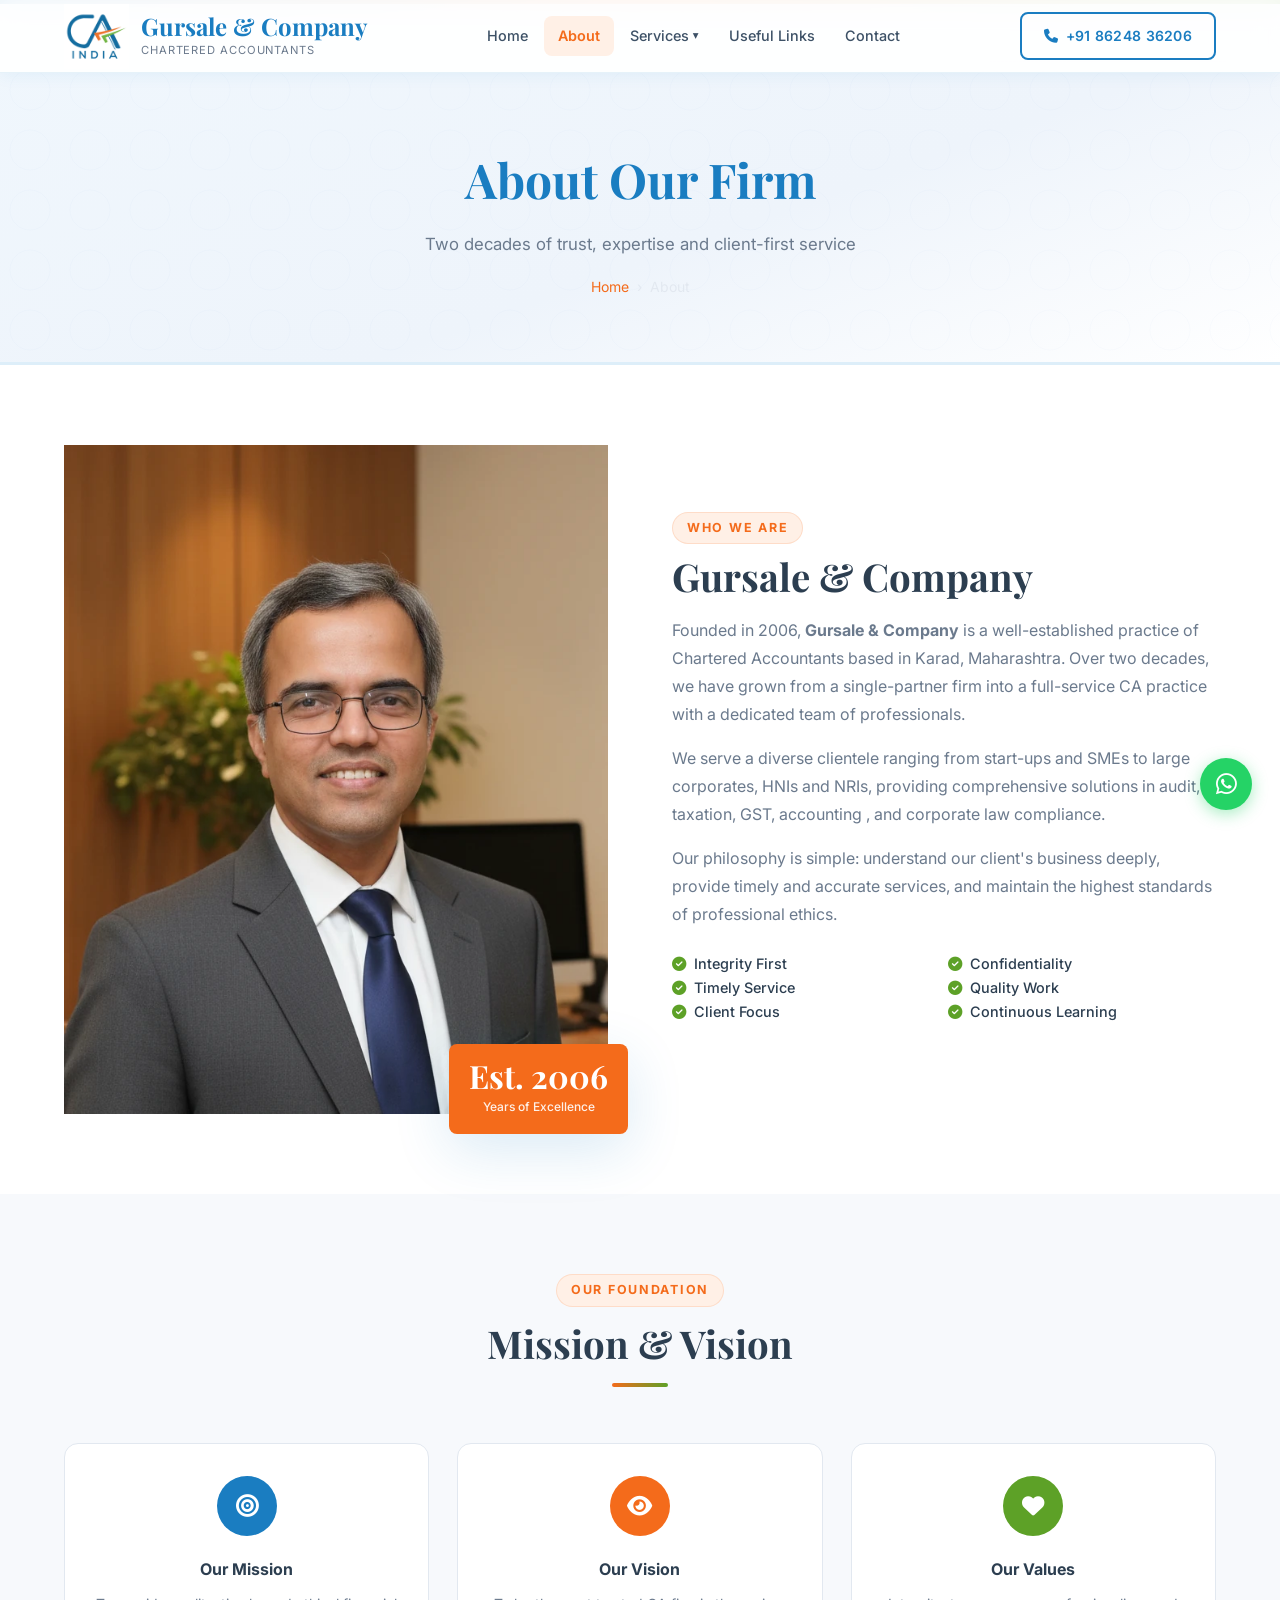
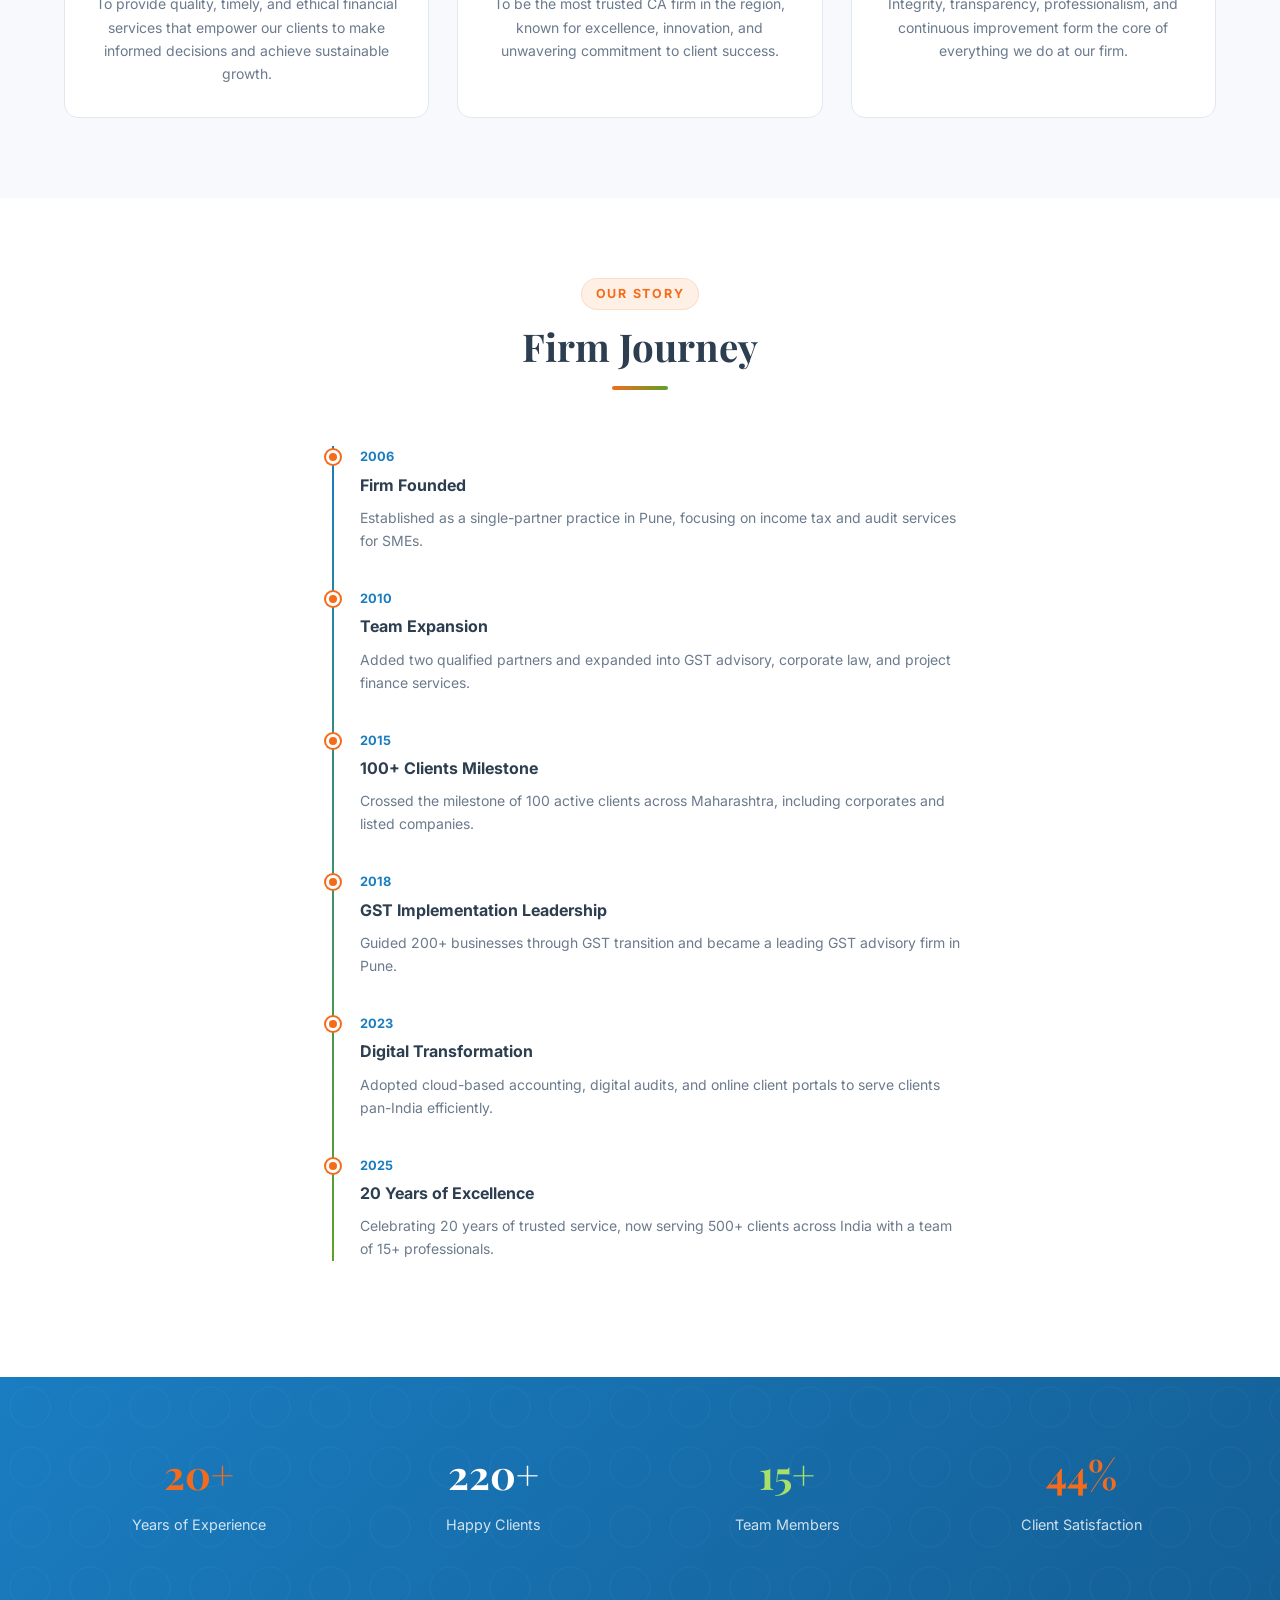
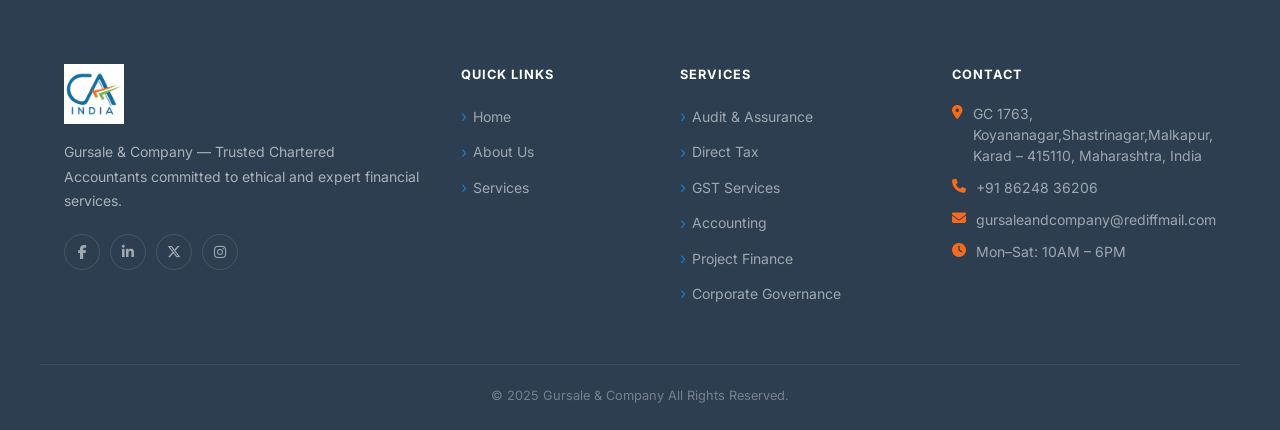
<file: pages/about.html>
<!DOCTYPE html>
<html lang="en">
<head>
  <meta charset="UTF-8" /><meta name="viewport" content="width=device-width, initial-scale=1.0" />
  <!-- CHANGE: Update firm name in title -->
  <title>About Us | Your CA Firm & Co.</title>
  <meta name="description" content="Learn about our firm's history, values, and the team behind our success." />
  <link rel="icon" type="image/png" href="../images/logo.png" />
  <link rel="preconnect" href="https://fonts.googleapis.com" /><link rel="preconnect" href="https://fonts.gstatic.com" crossorigin />
  <link href="https://fonts.googleapis.com/css2?family=Playfair+Display:wght@700;800&family=Inter:wght@300;400;500;600;700&display=swap" rel="stylesheet" />
  <link rel="stylesheet" href="https://cdnjs.cloudflare.com/ajax/libs/font-awesome/6.5.0/css/all.min.css" />
  <link rel="stylesheet" href="../css/style.css" />
</head>
<body>

  <!-- NAVBAR -->
  <header class="navbar scrolled" id="navbar">
    <div class="container nav-inner">
      <a href="../index.html" class="brand">
        <img src="../images/logo.png" alt="CA Logo" class="brand-logo" />
        <div class="brand-text">
          <!-- CHANGE: Firm name -->
          <span class="firm-name">Gursale & Company</span>
          <span class="firm-tagline">Chartered Accountants</span>
        </div>
      </a>
      <nav class="nav-links">
        <a href="../index.html">Home</a>
        <a href="about.html" class="active">About</a>
        <div class="dropdown">
          <a href="services.html">Services</a>
          <div class="dropdown-menu">
            <a href="services.html#audit">Audit & Assurance</a>
            <a href="services.html#tax">Direct Tax</a>
            <a href="services.html#gst">GST Services</a>
            <a href="services.html#accounting">Accounting</a>
            <a href="services.html#finance">Project Finance</a>
            <a href="services.html#corporate">Corporate Governance</a>
          </div>
        </div>
        <a href="useful-links.html">Useful Links</a>
        <a href="contact.html">Contact</a>
      </nav>
      <!-- CHANGE: Phone number -->
      <a href="tel:+918624836206" class="btn btn-outline nav-cta"><i class="fas fa-phone"></i> +91 86248 36206</a>
      <button class="hamburger" id="hamburger"><span></span><span></span><span></span></button>
    </div>
  </header>
  <div class="mobile-drawer" id="mobile-drawer">
    <div class="drawer-inner">
      <button class="drawer-close" id="drawer-close"><i class="fas fa-times"></i></button>
      <a href="../index.html" class="drawer-link">Home</a>
      <a href="about.html" class="drawer-link">About</a>
      <a href="services.html" class="drawer-link">Services</a>
      <a href="team.html" class="drawer-link">Team</a>
      <a href="news.html" class="drawer-link">News</a>
      <a href="useful-links.html" class="drawer-link">Useful Links</a>
      <a href="contact.html" class="drawer-link">Contact</a>
      <a href="tel:+918624836206" class="btn btn-primary drawer-cta">Call Us Now</a>
    </div>
  </div>

  <!-- PAGE HERO -->
  <section class="page-hero">
    <!-- CHANGE: Update page title and subtitle -->
    <h1>About Our Firm</h1>
    <p>Two decades of trust, expertise and client-first service</p>
    <div class="breadcrumb">
      <a href="../index.html">Home</a><span>›</span><span>About</span>
    </div>
  </section>

  <!-- ABOUT INTRO -->
  <section class="section-pad">
    <div class="container about-inner">
      <div class="about-visual reveal">
        <div class="about-img-block">
          <!-- CHANGE: Replace with real office/team photo
               <img src="../images/office.jpg" alt="Our Office" />
               Remove the placeholder div below when adding real image -->
         <img src="../images/KishorGursale.webp" alt="Our Office" />

          <div class="about-badge-float">
            <!-- CHANGE: Update founding year -->
            <span class="badge-year">Est. 2006</span>
            <span class="badge-label">Years of Excellence</span>
          </div>
        </div>
      </div>
      <div class="about-content reveal reveal-delay-1">
        <div class="section-eyebrow">Who We Are</div>
        <!-- CHANGE: Update firm name -->
        <h2 class="section-title">Gursale & Company</h2>
        <!-- CHANGE: Replace with your firm's actual history and story -->
        <p class="about-para">
          Founded in 2006, <strong>Gursale & Company</strong> is a well-established practice of Chartered
          Accountants based in Karad, Maharashtra. Over two decades, we have grown from a single-partner
          firm into a full-service CA practice with a dedicated team of professionals.
        </p>
        <p class="about-para">
          We serve a diverse clientele ranging from start-ups and SMEs to large corporates, HNIs and NRIs,
          providing comprehensive solutions in audit, taxation, GST, accounting , and
          corporate law compliance.
        </p>
        <p class="about-para">
          Our philosophy is simple: understand our client's business deeply, provide timely and accurate
          services, and maintain the highest standards of professional ethics.
        </p>
        <div class="about-values">
          <div class="value-col">
            <!-- CHANGE: Update value propositions -->
            <div class="value-item"><i class="fas fa-check-circle"></i> Integrity First</div>
            <div class="value-item"><i class="fas fa-check-circle"></i> Timely Service</div>
            <div class="value-item"><i class="fas fa-check-circle"></i> Client Focus</div>
          </div>
          <div class="value-col">
            <div class="value-item"><i class="fas fa-check-circle"></i> Confidentiality</div>
            <div class="value-item"><i class="fas fa-check-circle"></i> Quality Work</div>
            <div class="value-item"><i class="fas fa-check-circle"></i> Continuous Learning</div>
          </div>
        </div>
      </div>
    </div>
  </section>

  <!-- MISSION / VISION -->
  <section class="section-pad bg-light">
    <div class="container">
      <div class="section-header reveal">
        <div class="section-eyebrow">Our Foundation</div>
        <h2 class="section-title">Mission & Vision</h2>
        <div class="section-divider"></div>
      </div>
      <div style="display:grid;grid-template-columns:repeat(3,1fr);gap:28px;" class="why-grid">
        <div class="why-card reveal">
          <div class="why-icon blue-bg"><i class="fas fa-bullseye"></i></div>
          <h4>Our Mission</h4>
          <!-- CHANGE: Update mission statement -->
          <p>To provide quality, timely, and ethical financial services that empower our clients to make informed decisions and achieve sustainable growth.</p>
        </div>
        <div class="why-card reveal reveal-delay-1">
          <div class="why-icon orange-bg"><i class="fas fa-eye"></i></div>
          <h4>Our Vision</h4>
          <!-- CHANGE: Update vision statement -->
          <p>To be the most trusted CA firm in the region, known for excellence, innovation, and unwavering commitment to client success.</p>
        </div>
        <div class="why-card reveal reveal-delay-2">
          <div class="why-icon green-bg"><i class="fas fa-heart"></i></div>
          <h4>Our Values</h4>
          <!-- CHANGE: Update values -->
          <p>Integrity, transparency, professionalism, and continuous improvement form the core of everything we do at our firm.</p>
        </div>
      </div>
    </div>
  </section>

  <!-- FIRM JOURNEY TIMELINE -->
  <section class="section-pad">
    <div class="container">
      <div class="section-header reveal">
        <div class="section-eyebrow">Our Story</div>
        <h2 class="section-title">Firm Journey</h2>
        <div class="section-divider"></div>
      </div>
      <div style="max-width:640px;margin:0 auto;" class="reveal">
        <div class="timeline">
          <!-- CHANGE: Add/remove/update timeline milestones -->
          <div class="timeline-item">
            <div class="timeline-dot"></div>
            <div class="timeline-year">2006</div>
            <div class="timeline-title">Firm Founded</div>
            <div class="timeline-desc">Established as a single-partner practice in Pune, focusing on income tax and audit services for SMEs.</div>
          </div>
          <div class="timeline-item">
            <div class="timeline-dot"></div>
            <div class="timeline-year">2010</div>
            <div class="timeline-title">Team Expansion</div>
            <div class="timeline-desc">Added two qualified partners and expanded into GST advisory, corporate law, and project finance services.</div>
          </div>
          <div class="timeline-item">
            <div class="timeline-dot"></div>
            <div class="timeline-year">2015</div>
            <div class="timeline-title">100+ Clients Milestone</div>
            <div class="timeline-desc">Crossed the milestone of 100 active clients across Maharashtra, including corporates and listed companies.</div>
          </div>
          <div class="timeline-item">
            <div class="timeline-dot"></div>
            <div class="timeline-year">2018</div>
            <div class="timeline-title">GST Implementation Leadership</div>
            <div class="timeline-desc">Guided 200+ businesses through GST transition and became a leading GST advisory firm in Pune.</div>
          </div>
          <div class="timeline-item">
            <div class="timeline-dot"></div>
            <div class="timeline-year">2023</div>
            <div class="timeline-title">Digital Transformation</div>
            <div class="timeline-desc">Adopted cloud-based accounting, digital audits, and online client portals to serve clients pan-India efficiently.</div>
          </div>
          <div class="timeline-item">
            <div class="timeline-dot"></div>
            <!-- CHANGE: Update current year milestone -->
            <div class="timeline-year">2025</div>
            <div class="timeline-title">20 Years of Excellence</div>
            <div class="timeline-desc">Celebrating 20 years of trusted service, now serving 500+ clients across India with a team of 15+ professionals.</div>
          </div>
        </div>
      </div>
    </div>
  </section>

  <!-- STATS BANNER -->
  <section class="cta-banner">
    <div class="container" style="position:relative;z-index:1;">
      <div style="display:grid;grid-template-columns:repeat(4,1fr);gap:24px;text-align:center;">
        <!-- CHANGE: Update stat numbers -->
        <div class="reveal">
          <div style="font-family:var(--font-display);font-size:2.5rem;font-weight:700;color:var(--orange);" data-target="20" data-suffix="+">20+</div>
          <div style="color:rgba(255,255,255,0.8);font-size:0.9rem;margin-top:6px;">Years of Experience</div>
        </div>
        <div class="reveal reveal-delay-1">
          <div style="font-family:var(--font-display);font-size:2.5rem;font-weight:700;color:#fff;" data-target="500" data-suffix="+">500+</div>
          <div style="color:rgba(255,255,255,0.8);font-size:0.9rem;margin-top:6px;">Happy Clients</div>
        </div>
        <div class="reveal reveal-delay-2">
          <div style="font-family:var(--font-display);font-size:2.5rem;font-weight:700;color:#a8e06a;" data-target="15" data-suffix="+">15+</div>
          <div style="color:rgba(255,255,255,0.8);font-size:0.9rem;margin-top:6px;">Team Members</div>
        </div>
        <div class="reveal reveal-delay-3">
          <div style="font-family:var(--font-display);font-size:2.5rem;font-weight:700;color:var(--orange);" data-target="98" data-suffix="%">98%</div>
          <div style="color:rgba(255,255,255,0.8);font-size:0.9rem;margin-top:6px;">Client Satisfaction</div>
        </div>
      </div>
    </div>
  </section>

  <!-- FOOTER (same across all pages) -->
  <footer class="footer">
    <div class="container footer-inner">
      <div class="footer-brand">
        <img src="../images/logo.png" alt="CA Logo" class="footer-logo" />
        <!-- CHANGE: Firm description in footer -->
        <p class="footer-about">Gursale & Company — Trusted Chartered Accountants committed to ethical and expert financial services.</p>
        <div class="footer-social">
          <a href="#" aria-label="Facebook"><i class="fab fa-facebook-f"></i></a>
          <a href="#" aria-label="LinkedIn"><i class="fab fa-linkedin-in"></i></a>
          <a href="#" aria-label="Twitter"><i class="fab fa-x-twitter"></i></a>
          <a href="#" aria-label="Instagram"><i class="fab fa-instagram"></i></a>
        </div>
      </div>
      <div class="footer-links"><h5>Quick Links</h5><ul>
        <li><a href="../index.html">Home</a></li><li><a href="about.html">About Us</a></li>
        <li><a href="services.html">Services</a>
      </ul></div>
      <div class="footer-services"><h5>Services</h5><ul>
        <li><a href="services.html#audit">Audit & Assurance</a></li>
        <li><a href="services.html#tax">Direct Tax</a></li>
        <li><a href="services.html#gst">GST Services</a></li>
        <li><a href="services.html#accounting">Accounting</a></li>
        <li><a href="services.html#finance">Project Finance</a></li>
        <li><a href="services.html#corporate">Corporate Governance</a></li>
      </ul></div>
      <div class="footer-contact"><h5>Contact</h5>
        <!-- CHANGE: Address, phone, email -->
        <p><i class="fas fa-map-marker-alt"></i>GC 1763, Koyananagar,Shastrinagar,Malkapur, Karad – 415110, Maharashtra, India</p>
        <p><i class="fas fa-phone"></i> <a href="tel:+918624836206">+91 86248 36206</a></p>
        <p><i class="fas fa-envelope"></i> <a href="mailto:gursaleandcompany@rediffmail.com">gursaleandcompany@rediffmail.com</a></p>
        <p><i class="fas fa-clock"></i> Mon–Sat: 10AM – 6PM</p>
      </div>
    </div>
    <div class="footer-bottom"><div class="container">
      <!-- CHANGE: Year and firm name -->
      <p>&copy; 2025 Gursale & Company All Rights Reserved.</p>
    </div></div>
  </footer>

    <!-- CHANGE: Update WhatsApp number -->
  <a href="https://wa.me/918624836206" target="_blank" rel="noopener" style="position:fixed;bottom:90px;right:28px;width:52px;height:52px;background:#25D366;border-radius:50%;display:flex;align-items:center;justify-content:center;color:#fff;font-size:1.5rem;box-shadow:0 4px 16px rgba(37,211,102,0.4);z-index:997;transition:transform 0.26s ease;" aria-label="WhatsApp" onmouseover="this.style.transform='scale(1.1)'" onmouseout="this.style.transform='scale(1)'"><i class="fab fa-whatsapp"></i></a>

  <button class="scroll-top" id="scroll-top" aria-label="Back to top"><i class="fas fa-chevron-up"></i></button>
  <script src="../js/main.js"></script>
</body>
</html>
</file>
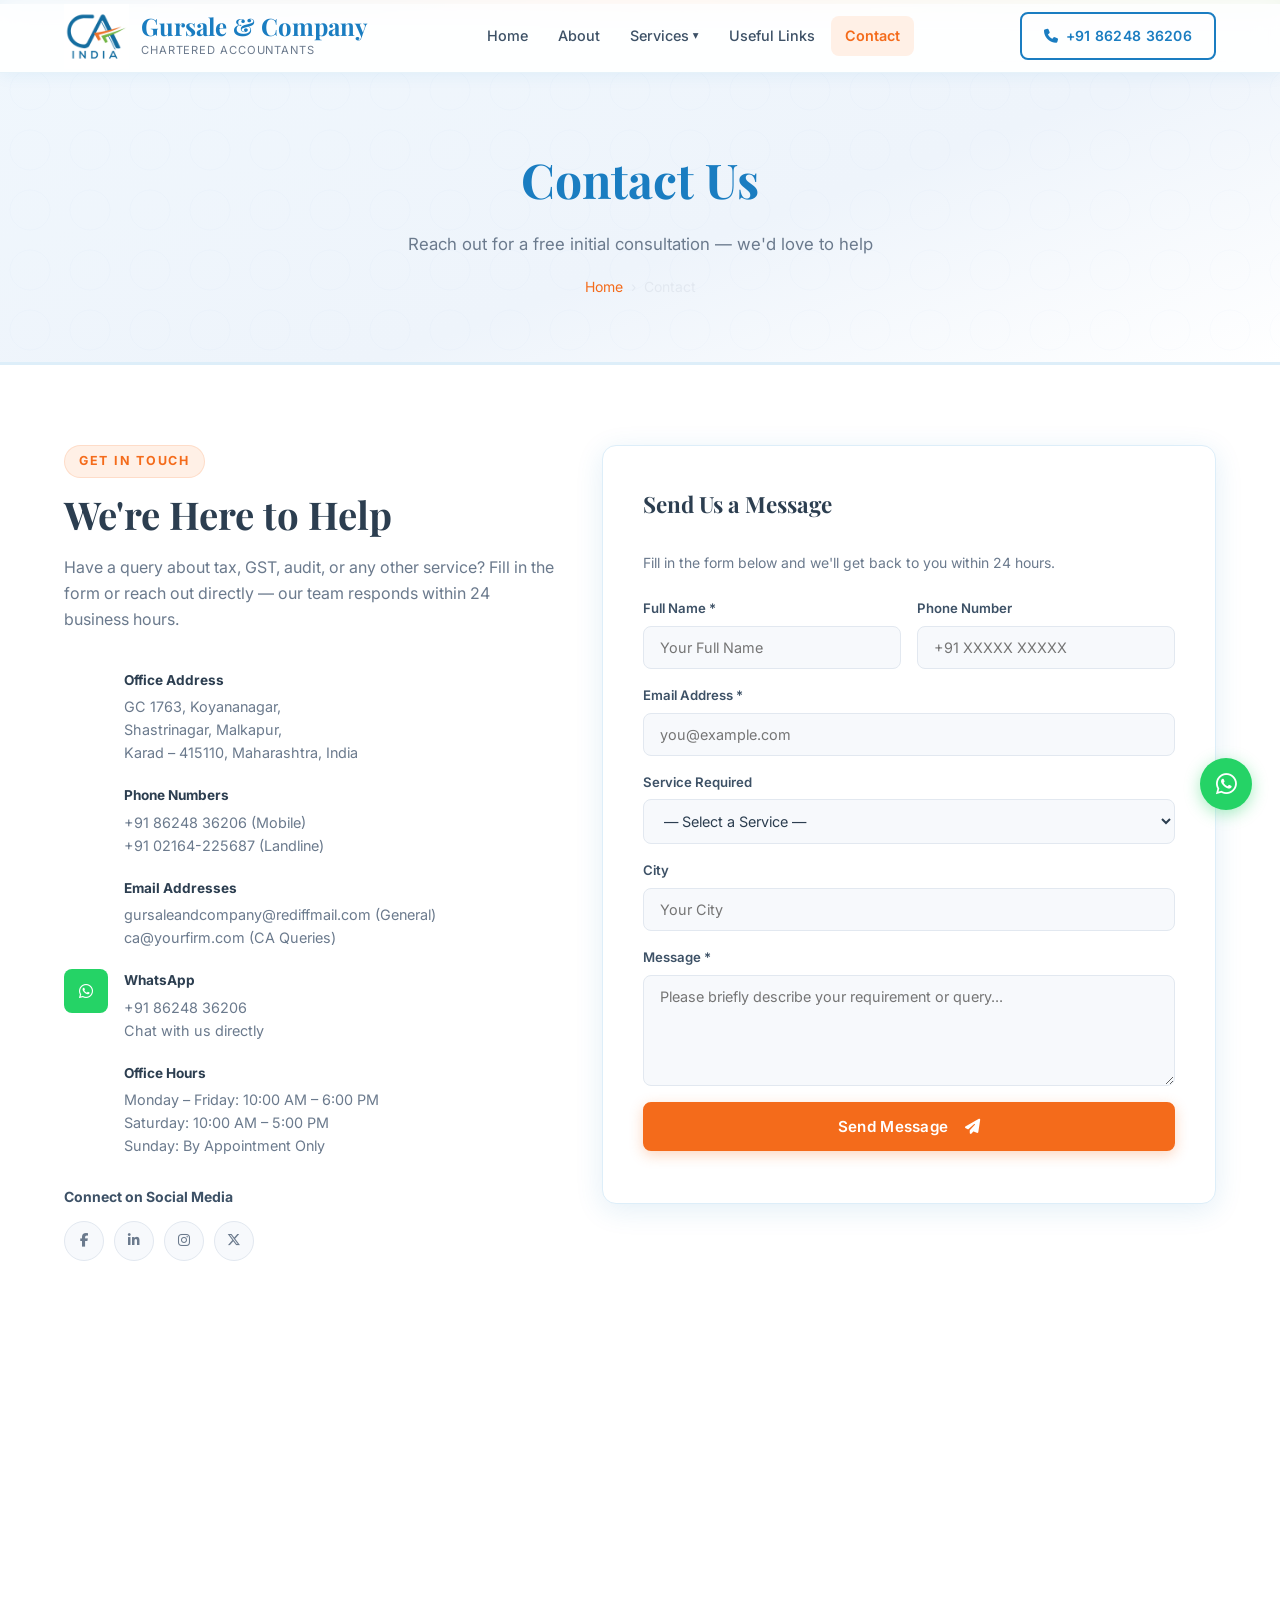
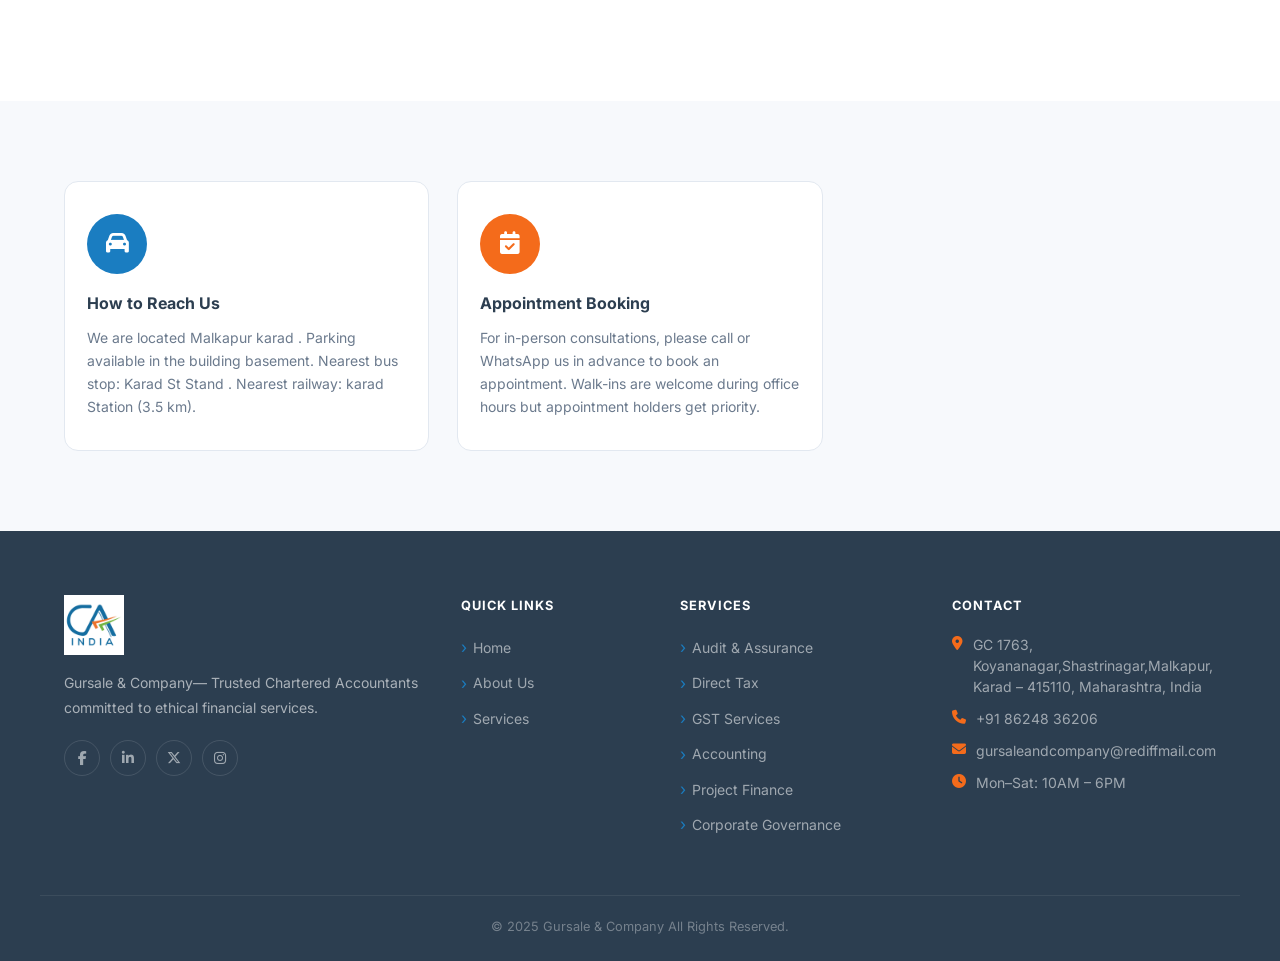
<file: pages/contact.html>
<!DOCTYPE html>
<html lang="en">
<head>
  <meta charset="UTF-8" /><meta name="viewport" content="width=device-width, initial-scale=1.0" />
  <!-- CHANGE: Update firm name -->
  <title>Contact Us | Gursale & Company</title>
  <meta name="description" content="Get in touch with Your CA Firm for Audit, Tax, GST and financial advisory services." />
  <link rel="icon" type="image/png" href="../images/logo.png" />
  <link rel="preconnect" href="https://fonts.googleapis.com" /><link rel="preconnect" href="https://fonts.gstatic.com" crossorigin />
  <link href="https://fonts.googleapis.com/css2?family=Playfair+Display:wght@700;800&family=Inter:wght@300;400;500;600;700&display=swap" rel="stylesheet" />
  <link rel="stylesheet" href="https://cdnjs.cloudflare.com/ajax/libs/font-awesome/6.5.0/css/all.min.css" />
  <link rel="stylesheet" href="../css/style.css" />
  <style>
    .whatsapp-float {
      position: fixed;
      bottom: 90px;
      right: 28px;
      width: 52px; height: 52px;
      background: #25D366;
      border-radius: 50%;
      display: flex; align-items: center; justify-content: center;
      color: #fff; font-size: 1.5rem;
      box-shadow: 0 4px 16px rgba(37,211,102,0.4);
      z-index: 997;
      transition: transform var(--transition), box-shadow var(--transition);
    }
    .whatsapp-float:hover { transform: scale(1.1); box-shadow: 0 8px 28px rgba(37,211,102,0.5); }
  </style>
</head>
<body>

  <!-- NAVBAR -->
  <header class="navbar scrolled" id="navbar">
    <div class="container nav-inner">
      <a href="../index.html" class="brand">
        <img src="../images/logo.png" alt="CA Logo" class="brand-logo" />
        <div class="brand-text">
          <span class="firm-name">Gursale & Company</span><!-- CHANGE: Firm name -->
          <span class="firm-tagline">Chartered Accountants</span>
        </div>
      </a>
      <nav class="nav-links">
        <a href="../index.html">Home</a><a href="about.html">About</a>
        <div class="dropdown"><a href="services.html">Services</a>
          <div class="dropdown-menu">
            <a href="services.html#audit">Audit & Assurance</a><a href="services.html#tax">Direct Tax</a>
            <a href="services.html#gst">GST Services</a><a href="services.html#accounting">Accounting</a>
            <a href="services.html#finance">Project Finance</a><a href="services.html#corporate">Corporate Governance</a>
          </div>
        </div>
        <a href="useful-links.html">Useful Links</a><a href="contact.html" class="active">Contact</a>
       
      </nav>
      <a href="tel:+9186248 36206" class="btn btn-outline nav-cta"><i class="fas fa-phone"></i> +91 86248 36206</a><!-- CHANGE: Phone -->
      <button class="hamburger" id="hamburger"><span></span><span></span><span></span></button>
    </div>
  </header>
  <div class="mobile-drawer" id="mobile-drawer">
    <div class="drawer-inner">
      <button class="drawer-close" id="drawer-close"><i class="fas fa-times"></i></button>
      <a href="../index.html" class="drawer-link">Home</a><a href="about.html" class="drawer-link">About</a>
      <a href="services.html" class="drawer-link">Services</a><a href="team.html" class="drawer-link">Team</a>
      <a href="news.html" class="drawer-link">News</a><a href="useful-links.html" class="drawer-link">Useful Links</a>
      <a href="contact.html" class="drawer-link">Contact</a>
      <a href="tel:+9186248 36206" class="btn btn-primary drawer-cta">Call Us Now</a>
    </div>
  </div>

  <!-- PAGE HERO -->
  <section class="page-hero">
    <h1>Contact Us</h1><!-- CHANGE -->
    <p>Reach out for a free initial consultation — we'd love to help</p>
    <div class="breadcrumb"><a href="../index.html">Home</a><span>›</span><span>Contact</span></div>
  </section>

  <!-- CONTACT INFO + FORM -->
  <section class="section-pad">
    <div class="container contact-page-wrap">

      <!-- LEFT: Contact Info -->
      <div class="reveal">
        <div class="section-eyebrow">Get In Touch</div>
        <h2 class="section-title" style="text-align:left;">We're Here to Help</h2>
        <!-- CHANGE: Update contact description -->
        <p class="contact-desc">
          Have a query about tax, GST, audit, or any other service? Fill in the form or reach out
          directly — our team responds within 24 business hours.
        </p>

        <div class="contact-items">

          <!-- CHANGE: Update address -->
          <div class="contact-item">
            <div class="contact-icon blue-bg"><i class="fas fa-map-marker-alt"></i></div>
            <div>
              <strong>Office Address</strong>
              <p>
                <!-- CHANGE: Update with your actual office address -->
                GC 1763, Koyananagar,<br/>
                Shastrinagar, Malkapur, <br/>
                Karad – 415110, Maharashtra, India
              </p>
            </div>
          </div>

          <!-- CHANGE: Update phone numbers -->
          <div class="contact-item">
            <div class="contact-icon orange-bg"><i class="fas fa-phone"></i></div>
            <div>
              <strong>Phone Numbers</strong>
              <p>
                <a href="tel:+9186248 36206">+91 86248 36206</a> (Mobile)<br/>
                <a href="tel:+912012345678">+91 02164-225687</a> (Landline)
              </p>
            </div>
          </div>

          <!-- CHANGE: Update email addresses -->
          <div class="contact-item">
            <div class="contact-icon green-bg"><i class="fas fa-envelope"></i></div>
            <div>
              <strong>Email Addresses</strong>
              <p>
                <a href="mailto:gursaleandcompany@rediffmail.com">gursaleandcompany@rediffmail.com</a> (General)<br/>
                <a href="mailto:ca@yourfirm.com">ca@yourfirm.com</a> (CA Queries)
              </p>
            </div>
          </div>

          <!-- CHANGE: Update WhatsApp number (format: country code + number, no +) -->
          <div class="contact-item">
            <div class="contact-icon" style="background:#25D366;"><i class="fab fa-whatsapp"></i></div>
            <div>
              <strong>WhatsApp</strong>
              <p><a href="https://wa.me/9186248 36206" target="_blank" rel="noopener">+91 86248 36206</a><br/>Chat with us directly</p>
            </div>
          </div>

          <!-- CHANGE: Update working hours -->
          <div class="contact-item">
            <div class="contact-icon blue-bg"><i class="fas fa-clock"></i></div>
            <div>
              <strong>Office Hours</strong>
              <p>
                Monday – Friday: 10:00 AM – 6:00 PM<br/>
                Saturday: 10:00 AM – 5:00 PM<br/>
                Sunday: By Appointment Only
              </p>
            </div>
          </div>
        </div>

        <!-- Social links -->
        <div style="margin-top:28px;">
          <strong style="font-size:0.875rem;color:var(--dark-2);display:block;margin-bottom:12px;">Connect on Social Media</strong>
          <div class="team-social">
            <!-- CHANGE: Update social links -->
            <a href="#" style="width:40px;height:40px;" aria-label="Facebook"><i class="fab fa-facebook-f"></i></a>
            <a href="#" style="width:40px;height:40px;" aria-label="LinkedIn"><i class="fab fa-linkedin-in"></i></a>
            <a href="#" style="width:40px;height:40px;" aria-label="Instagram"><i class="fab fa-instagram"></i></a>
            <a href="#" style="width:40px;height:40px;" aria-label="Twitter"><i class="fab fa-x-twitter"></i></a>
          </div>
        </div>
      </div>

      <!-- RIGHT: Contact Form -->
      <div class="contact-form-wrap reveal reveal-delay-1">
        <h3 class="form-heading">Send Us a Message</h3>
        <p style="font-size:0.875rem;color:var(--gray);margin-bottom:24px;">
          <!-- CHANGE: Update form intro -->
          Fill in the form below and we'll get back to you within 24 hours.
        </p>

        <!-- ============================================================
             FORM SETUP
             CHANGE: Update form action for your backend:
             Option 1 — Formspree (free):
               1. Sign up at https://formspree.io
               2. Create a new form
               3. Replace action="#" with action="https://formspree.io/f/YOUR_FORM_ID"
               4. Add method="POST"
             Option 2 — Web3Forms (free):
               1. Get access key at https://web3forms.com
               2. Add hidden input: <input type="hidden" name="access_key" value="YOUR_KEY">
               3. Set action="https://api.web3forms.com/submit" method="POST"
             ============================================================ -->
        <form class="contact-form" id="contact-form">

          <div class="form-row">
            <div class="form-group">
              <label for="name">Full Name *</label>
              <input type="text" id="name" name="name" placeholder="Your Full Name" required />
            </div>
            <div class="form-group">
              <label for="phone">Phone Number</label>
              <!-- CHANGE: Update placeholder format -->
              <input type="tel" id="phone" name="phone" placeholder="+91 XXXXX XXXXX" />
            </div>
          </div>

          <div class="form-group">
            <label for="email">Email Address *</label>
            <input type="email" id="email" name="email" placeholder="you@example.com" required />
          </div>

          <!-- CHANGE: Update service dropdown options to match your offerings -->
          <div class="form-group">
            <label for="service">Service Required</label>
            <select id="service" name="service">
              <option value="">— Select a Service —</option>
              <option>Audit & Assurance</option>
              <option>Income Tax / Direct Tax</option>
              <option>GST Services</option>
              <option>Accounting Services</option>
              <option>Project Finance</option>
              <option>Corporate Governance / Company Formation</option>
              <option>LLP Formation</option>
              <option>Arbitration Services</option>
              <option>Other / General Query</option>
            </select>
          </div>

          <!-- CHANGE: Add/remove fields as needed -->
          <div class="form-group">
            <label for="city">City</label>
            <input type="text" id="city" name="city" placeholder="Your City" />
          </div>

          <div class="form-group">
            <label for="message">Message *</label>
            <textarea id="message" name="message" rows="5" placeholder="Please briefly describe your requirement or query..." required></textarea>
          </div>

          <!-- CHANGE: Update button text -->
          <button type="submit" class="btn btn-primary full-width">
            Send Message &nbsp;<i class="fas fa-paper-plane"></i>
          </button>

          <p class="form-status" id="form-status"></p>
        </form>
      </div>

    </div>
  </section>

  <!-- GOOGLE MAP -->
  <!-- ============================================================
       CHANGE: Replace the iframe src below with your Google Maps embed URL.
       How to get it:
       1. Go to https://maps.google.com
       2. Search your office address
       3. Click Share → Embed a map
       4. Copy the URL inside src="..."
       ============================================================ -->
  <div class="map-wrap">
    <iframe
      title="Our Office Location"
      src="https://www.google.com/maps/embed?pb=!1m18!1m12!1m3!1d242118.11302884152!2d73.72454854765626!3d18.524870289693216!2m3!1f0!2f0!3f0!3m2!1i1024!2i768!4f13.1!3m3!1m2!1s0x3bc2bf2e67461101%3A0x828d43bf9d9ee343!2sPune%2C%20Maharashtra!5e0!3m2!1sen!2sin!4v1700000000000"
      width="100%"
      height="420"
      style="border:0;"
      allowfullscreen=""
      loading="lazy"
      referrerpolicy="no-referrer-when-downgrade">
    </iframe>
  </div>

  <!-- OFFICE HOURS + EXTRA INFO -->
  <section class="section-pad bg-light">
    <div class="container">
      <div style="display:grid;grid-template-columns:repeat(3,1fr);gap:28px;">

        <div class="why-card reveal" style="text-align:left;">
          <div class="why-icon blue-bg" style="margin:0 0 16px;"><i class="fas fa-car"></i></div>
          <h4>How to Reach Us</h4>
          <!-- CHANGE: Update directions / nearest landmarks -->
          <p>We are located Malkapur karad . Parking available in the building basement. Nearest bus stop: Karad St Stand . Nearest railway: karad Station (3.5 km).</p>
        </div>

        <div class="why-card reveal reveal-delay-1" style="text-align:left;">
          <div class="why-icon orange-bg" style="margin:0 0 16px;"><i class="fas fa-calendar-check"></i></div>
          <h4>Appointment Booking</h4>
          <!-- CHANGE: Update appointment info -->
          <p>For in-person consultations, please call or WhatsApp us in advance to book an appointment. Walk-ins are welcome during office hours but appointment holders get priority.</p>
        </div>
<!-- 
        <div class="why-card reveal reveal-delay-2" style="text-align:left;">
          <div class="why-icon green-bg" style="margin:0 0 16px;"><i class="fas fa-video"></i></div>
          <h4>Virtual Consultations</h4>
                    //// CHANGE: Update virtual consultation details 
          <p>Can't visit in person? We offer video consultations via Google Meet or Zoom. Request a virtual meeting through the contact form and we'll schedule at your convenience.</p>
        </div> -->

      </div>
    </div>
  </section>

  <!-- FOOTER -->
  <footer class="footer">
    <div class="container footer-inner">
      <div class="footer-brand">
        <img src="../images/logo.png" alt="CA Logo" class="footer-logo" />
        <p class="footer-about">Gursale & Company— Trusted Chartered Accountants committed to ethical financial services.</p><!-- CHANGE -->
        <div class="footer-social">
          <a href="#" aria-label="Facebook"><i class="fab fa-facebook-f"></i></a>
          <a href="#" aria-label="LinkedIn"><i class="fab fa-linkedin-in"></i></a>
          <a href="#" aria-label="Twitter"><i class="fab fa-x-twitter"></i></a>
          <a href="#" aria-label="Instagram"><i class="fab fa-instagram"></i></a>
        </div>
      </div>
      <div class="footer-links"><h5>Quick Links</h5><ul>
        <li><a href="../index.html">Home</a></li><li><a href="about.html">About Us</a></li>
        <li><a href="services.html">Services</a></li>
      </ul></div>
      <div class="footer-services"><h5>Services</h5><ul>
        <li><a href="services.html#audit">Audit & Assurance</a></li>
        <li><a href="services.html#tax">Direct Tax</a></li>
        <li><a href="services.html#gst">GST Services</a></li>
        <li><a href="services.html#accounting">Accounting</a></li>
        <li><a href="services.html#finance">Project Finance</a></li>
        <li><a href="services.html#corporate">Corporate Governance</a></li>
      </ul></div>
      <div class="footer-contact"><h5>Contact</h5>
        <p><i class="fas fa-map-marker-alt"></i>GC 1763, Koyananagar,Shastrinagar,Malkapur, Karad – 415110, Maharashtra, India</p><!-- CHANGE -->
        <p><i class="fas fa-phone"></i> <a href="tel:+9186248 36206">+91 86248 36206</a></p><!-- CHANGE -->
        <p><i class="fas fa-envelope"></i> <a href="mailto:info@yourfirm.com">gursaleandcompany@rediffmail.com</a></p><!-- CHANGE -->
        <p><i class="fas fa-clock"></i> Mon–Sat: 10AM – 6PM</p>
      </div>
    </div>
    <div class="footer-bottom"><div class="container">
      <p>&copy; 2025 Gursale & Company All Rights Reserved.</p><!-- CHANGE -->
    </div></div>
  </footer>

  <!-- WhatsApp Floating Button -->
  <!-- CHANGE: Update WhatsApp number in href (919876543210 = 91 + your number without 0) -->
  <a href="https://wa.me/9186248 36206" target="_blank" rel="noopener" class="whatsapp-float" aria-label="WhatsApp us">
    <i class="fab fa-whatsapp"></i>
  </a>

  <button class="scroll-top" id="scroll-top" aria-label="Back to top"><i class="fas fa-chevron-up"></i></button>
  <script src="../js/main.js"></script>
</body>
</html>
</file>
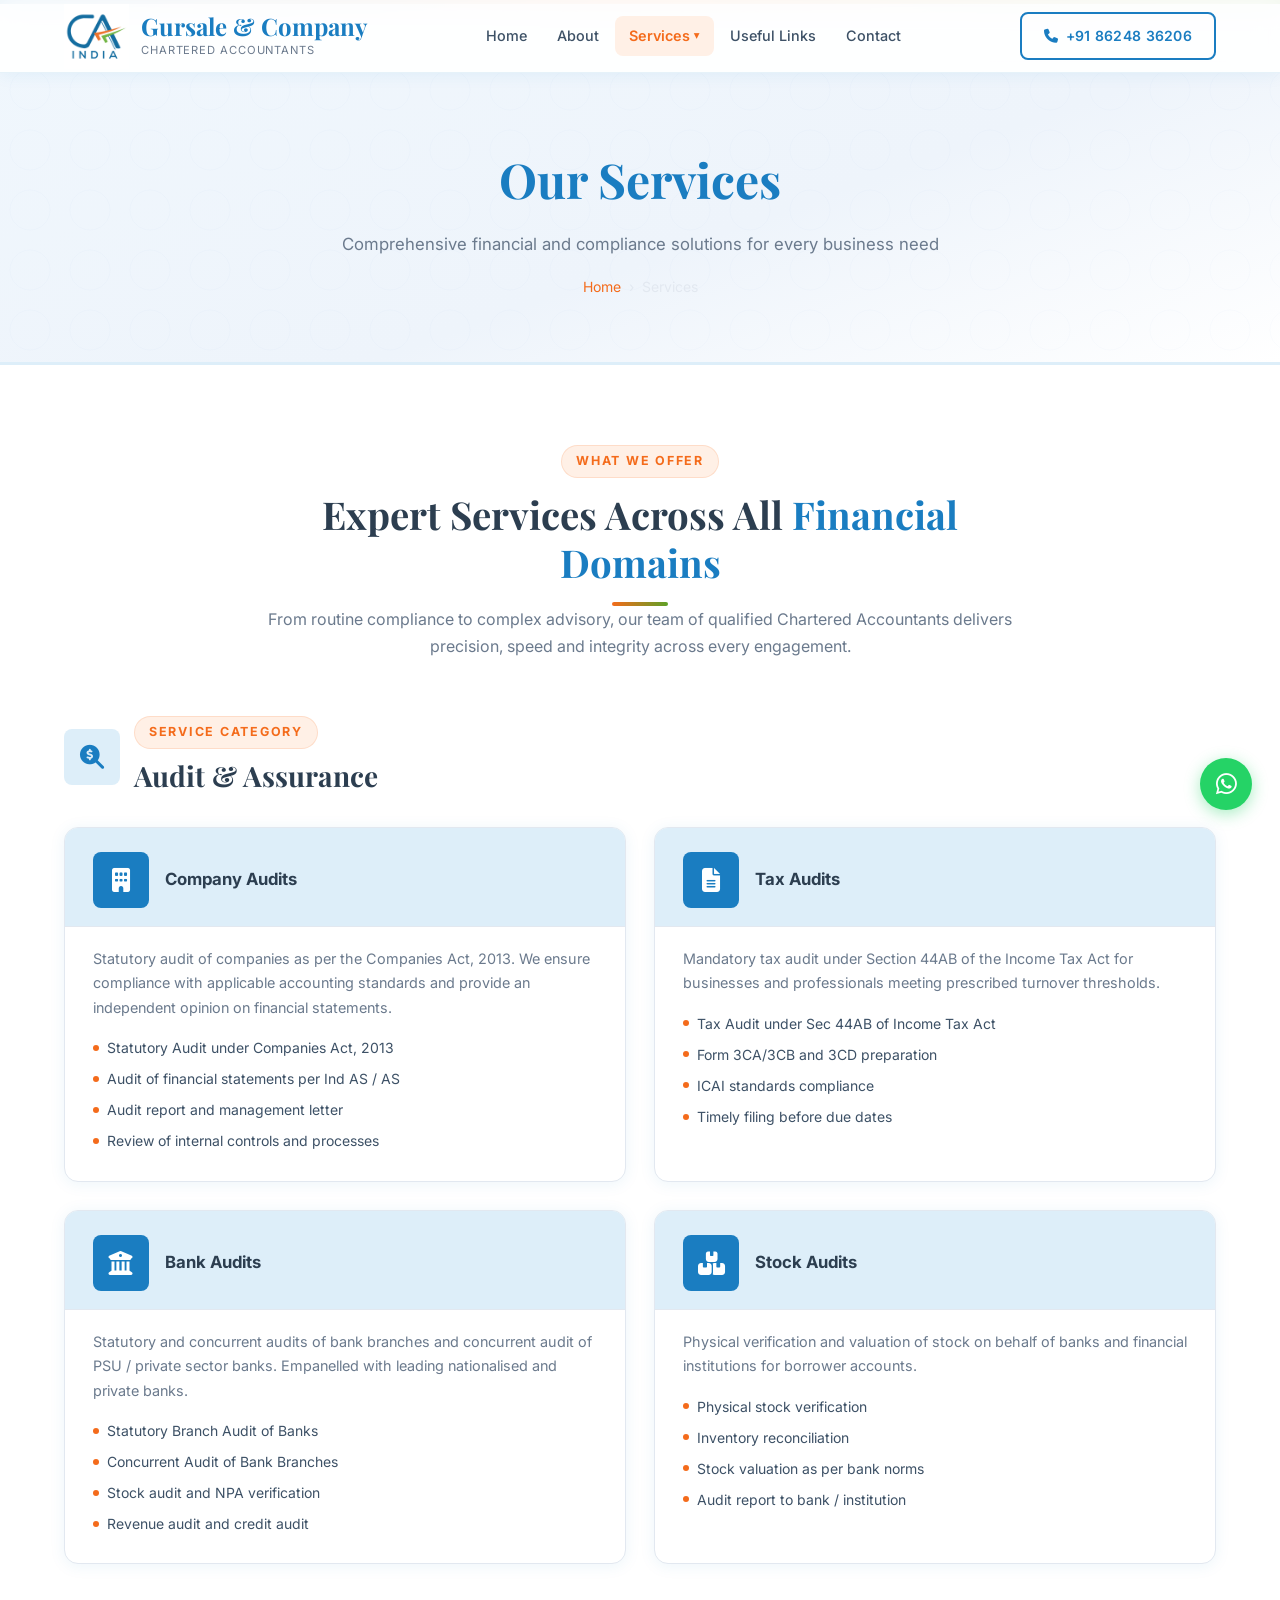
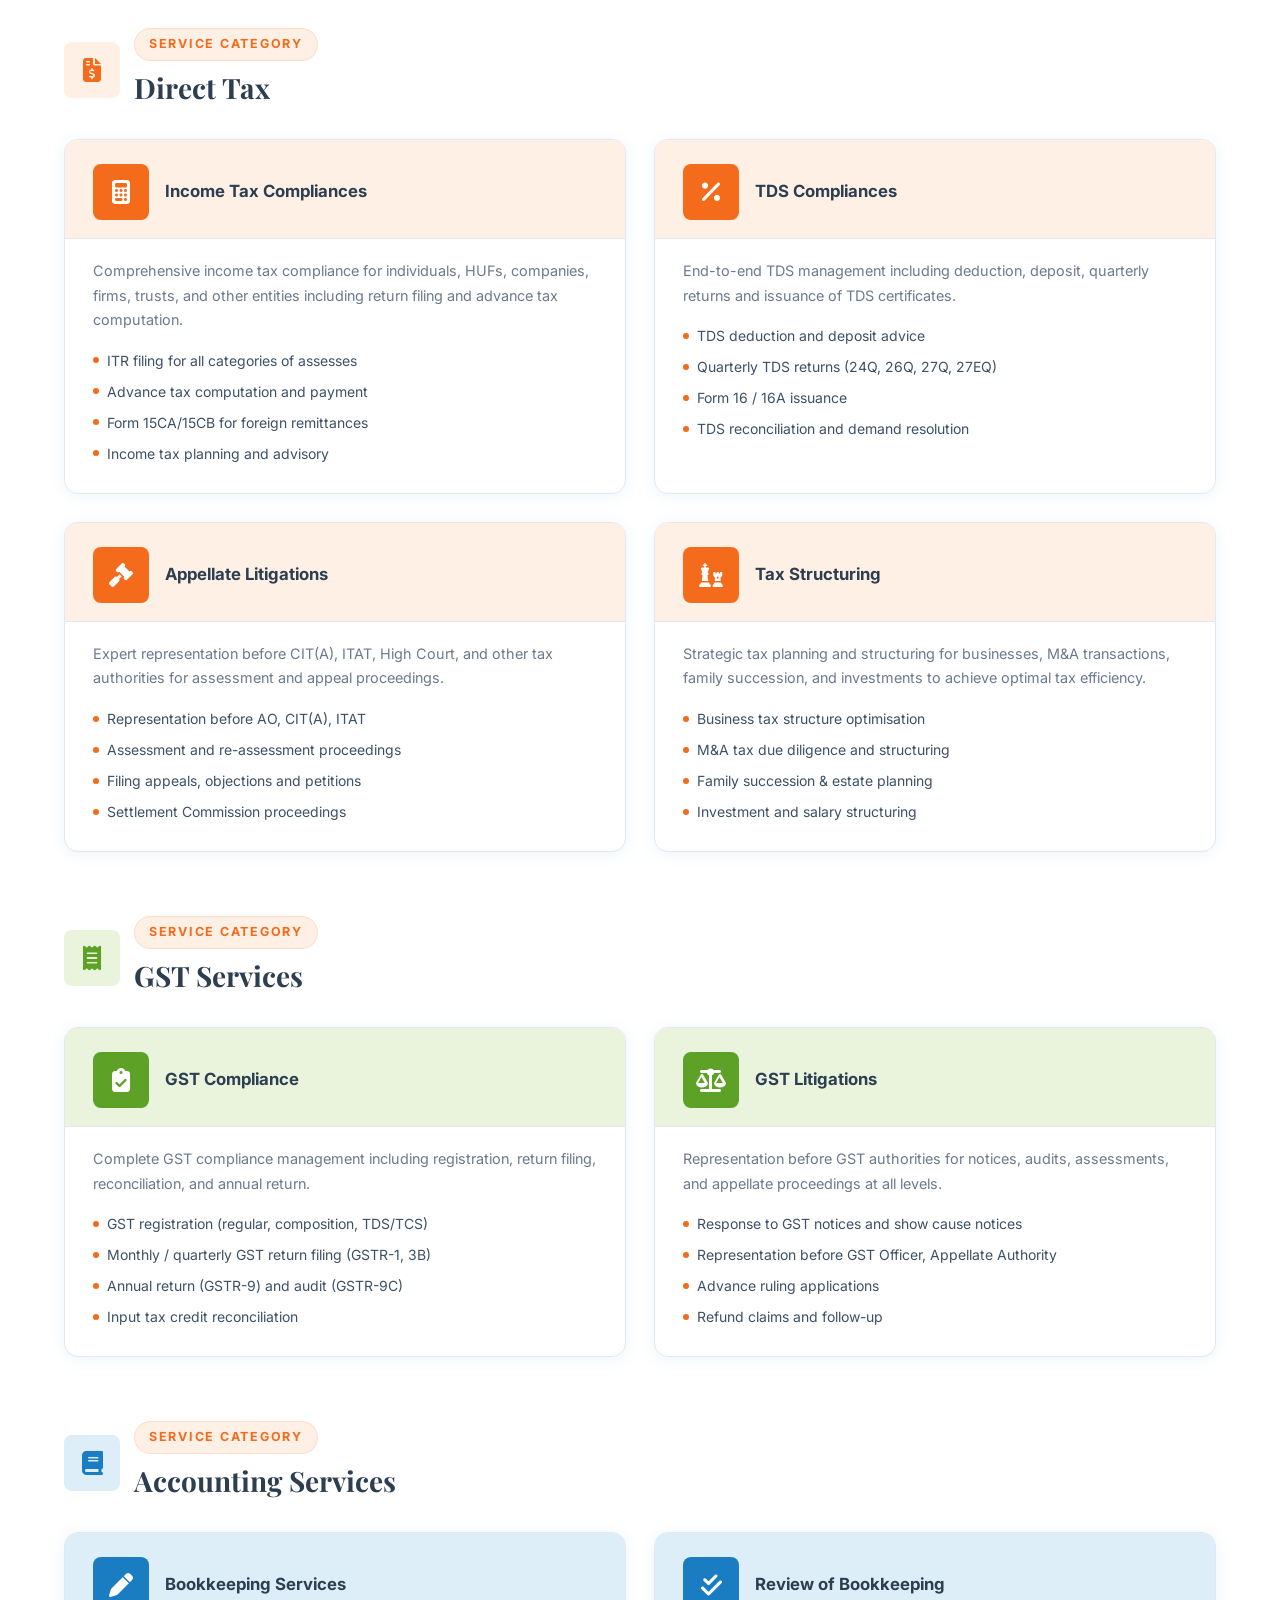
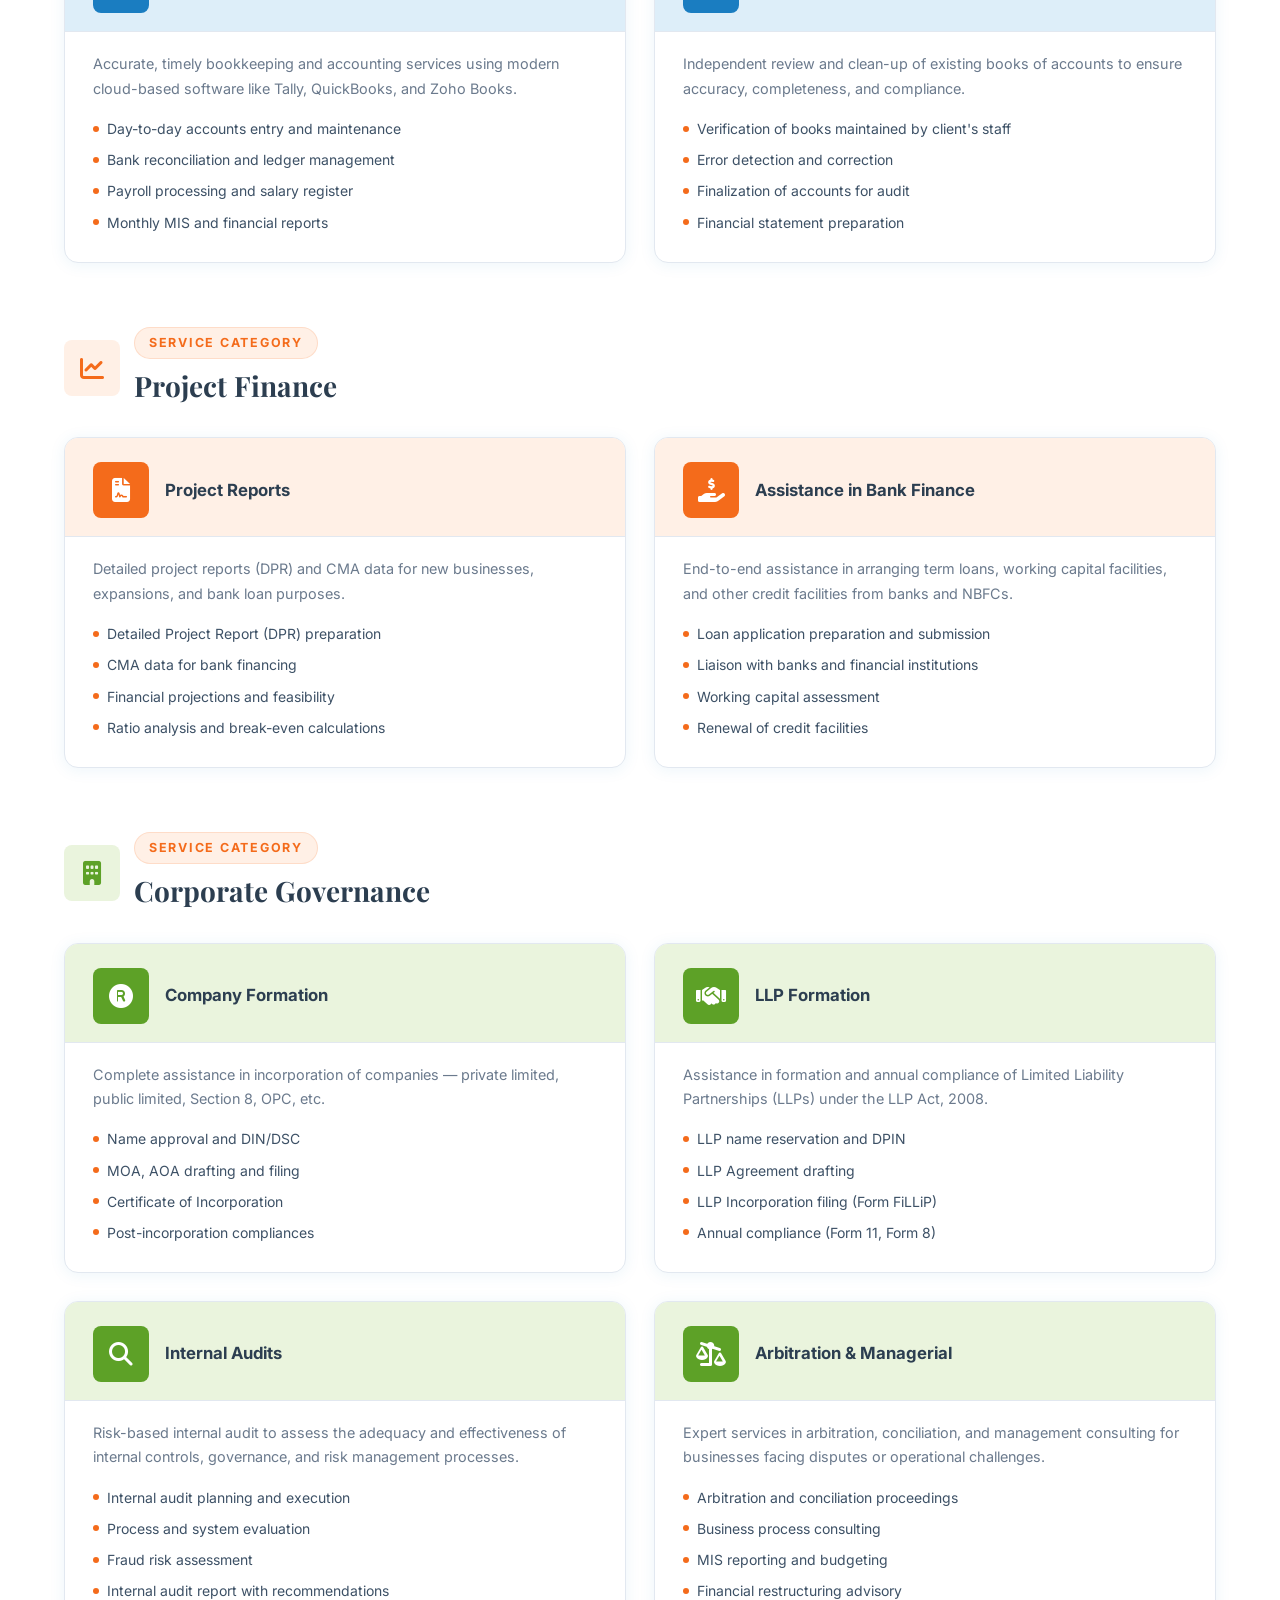
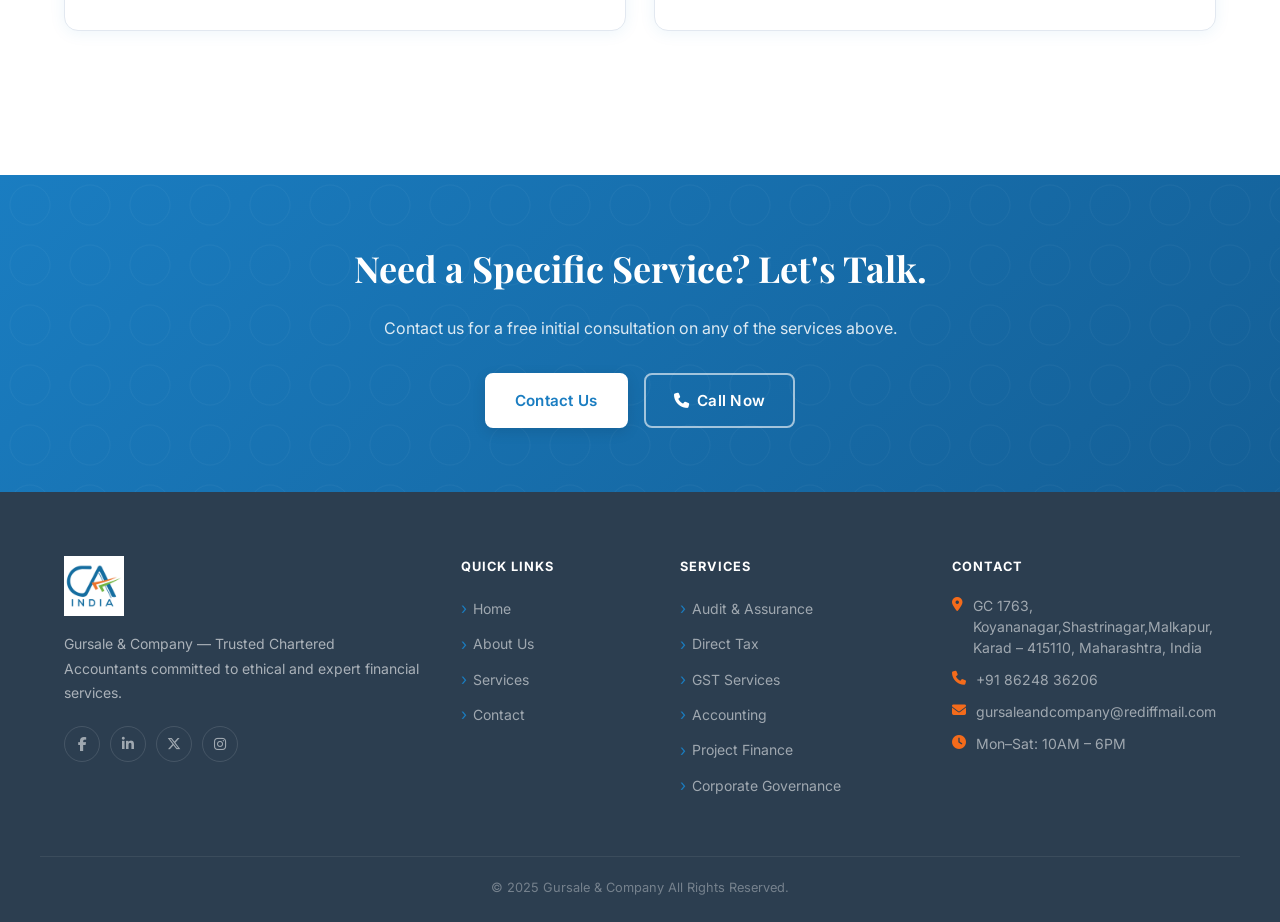
<file: pages/services.html>
<!DOCTYPE html>
<html lang="en">
<head>
  <meta charset="UTF-8" /><meta name="viewport" content="width=device-width, initial-scale=1.0" />
  <!-- CHANGE: Update firm name -->
  <title>Services | Gursale & Company </title>
  <meta name="description" content="Comprehensive CA services: Audit, Tax, GST, Accounting, Project Finance, Corporate Governance and more." />
  <link rel="icon" type="image/png" href="../images/logo.png" />
  <link rel="preconnect" href="https://fonts.googleapis.com" /><link rel="preconnect" href="https://fonts.gstatic.com" crossorigin />
  <link href="https://fonts.googleapis.com/css2?family=Playfair+Display:wght@700;800&family=Inter:wght@300;400;500;600;700&display=swap" rel="stylesheet" />
  <link rel="stylesheet" href="https://cdnjs.cloudflare.com/ajax/libs/font-awesome/6.5.0/css/all.min.css" />
  <link rel="stylesheet" href="../css/style.css" />
</head>
<body>

  <!-- NAVBAR (same across all pages) -->
  <header class="navbar scrolled" id="navbar">
    <div class="container nav-inner">
      <a href="../index.html" class="brand">
        <img src="../images/logo.png" alt="CA Logo" class="brand-logo" />
        <div class="brand-text">
          <span class="firm-name">Gursale & Company</span><!-- CHANGE: Firm name -->
          <span class="firm-tagline">Chartered Accountants</span>
        </div>
      </a>
      <nav class="nav-links">
        <a href="../index.html">Home</a><a href="about.html">About</a>
        <div class="dropdown"><a href="services.html" class="active">Services</a>
          <div class="dropdown-menu">
            <a href="#audit">Audit & Assurance</a><a href="#tax">Direct Tax</a>
            <a href="#gst">GST Services</a><a href="#accounting">Accounting</a>
            <a href="#finance">Project Finance</a><a href="#corporate">Corporate Governance</a>
          </div>
        </div>
        <a href="useful-links.html">Useful Links</a><a href="contact.html">Contact</a>
      </nav>
      <a href="tel:+9186248 36206" class="btn btn-outline nav-cta"><i class="fas fa-phone"></i> +91 86248 36206</a><!-- CHANGE: Phone -->
      <button class="hamburger" id="hamburger"><span></span><span></span><span></span></button>
    </div>
  </header>
  <div class="mobile-drawer" id="mobile-drawer">
    <div class="drawer-inner">
      <button class="drawer-close" id="drawer-close"><i class="fas fa-times"></i></button>
      <a href="../index.html" class="drawer-link">Home</a><a href="about.html" class="drawer-link">About</a>
      <a href="services.html" class="drawer-link">Services</a><a href="team.html" class="drawer-link">Team</a>
      <a href="news.html" class="drawer-link">News</a><a href="useful-links.html" class="drawer-link">Useful Links</a>
      <a href="contact.html" class="drawer-link">Contact</a>
      <a href="tel:+9186248 36206" class="btn btn-primary drawer-cta">Call Us Now</a>
    </div>
  </div>

  <!-- PAGE HERO -->
  <section class="page-hero">
    <!-- CHANGE: Update page title and subtitle -->
    <h1>Our Services</h1>
    <p>Comprehensive financial and compliance solutions for every business need</p>
    <div class="breadcrumb"><a href="../index.html">Home</a><span>›</span><span>Services</span></div>
  </section>

  <!-- SERVICES INTRO -->
  <section class="section-pad">
    <div class="container">
      <div class="section-header reveal" style="max-width:800px">
        <div class="section-eyebrow">What We Offer</div>
        <h2 class="section-title">Expert Services Across All <span class="accent">Financial Domains</span></h2>
        <div class="section-divider"></div>
        <!-- CHANGE: Update subtitle -->
        <p class="section-sub">From routine compliance to complex advisory, our team of qualified Chartered Accountants delivers precision, speed and integrity across every engagement.</p>
      </div>

      <!-- AUDIT & ASSURANCE -->
      <div id="audit" style="margin-bottom:64px;">
        <div style="display:flex;align-items:center;gap:14px;margin-bottom:28px;" class="reveal">
          <div class="service-icon-lg" style="background:var(--blue-light);color:var(--blue);"><i class="fas fa-search-dollar"></i></div>
          <div>
            <div class="section-eyebrow" style="margin:0 0 4px">Service Category</div>
            <h2 style="font-family:var(--font-display);font-size:1.75rem;color:var(--dark);">Audit & Assurance</h2>
          </div>
        </div>
        <div class="services-full-grid">
          <!-- CHANGE: Update each service sub-card (icon, title, description, bullet points) -->
          <div class="service-detail-card reveal">
            <div class="service-card-header" style="background:var(--blue-light);">
              <div class="service-icon-lg" style="background:var(--blue);color:#fff;"><i class="fas fa-building"></i></div>
              <h3>Company Audits</h3>
            </div>
            <div class="service-card-body">
              <p>Statutory audit of companies as per the Companies Act, 2013. We ensure compliance with applicable accounting standards and provide an independent opinion on financial statements.</p>
              <ul class="service-ul">
                <li>Statutory Audit under Companies Act, 2013</li>
                <li>Audit of financial statements per Ind AS / AS</li>
                <li>Audit report and management letter</li>
                <li>Review of internal controls and processes</li>
              </ul>
            </div>
          </div>
          <div class="service-detail-card reveal reveal-delay-1">
            <div class="service-card-header" style="background:var(--blue-light);">
              <div class="service-icon-lg" style="background:var(--blue);color:#fff;"><i class="fas fa-file-alt"></i></div>
              <h3>Tax Audits</h3>
            </div>
            <div class="service-card-body">
              <p>Mandatory tax audit under Section 44AB of the Income Tax Act for businesses and professionals meeting prescribed turnover thresholds.</p>
              <ul class="service-ul">
                <li>Tax Audit under Sec 44AB of Income Tax Act</li>
                <li>Form 3CA/3CB and 3CD preparation</li>
                <li>ICAI standards compliance</li>
                <li>Timely filing before due dates</li>
              </ul>
            </div>
          </div>
          <div class="service-detail-card reveal">
            <div class="service-card-header" style="background:var(--blue-light);">
              <div class="service-icon-lg" style="background:var(--blue);color:#fff;"><i class="fas fa-university"></i></div>
              <h3>Bank Audits</h3>
            </div>
            <div class="service-card-body">
              <p>Statutory and concurrent audits of bank branches and concurrent audit of PSU / private sector banks. Empanelled with leading nationalised and private banks.</p>
              <ul class="service-ul">
                <li>Statutory Branch Audit of Banks</li>
                <li>Concurrent Audit of Bank Branches</li>
                <li>Stock audit and NPA verification</li>
                <li>Revenue audit and credit audit</li>
              </ul>
            </div>
          </div>
          <div class="service-detail-card reveal reveal-delay-1">
            <div class="service-card-header" style="background:var(--blue-light);">
              <div class="service-icon-lg" style="background:var(--blue);color:#fff;"><i class="fas fa-boxes"></i></div>
              <h3>Stock Audits</h3>
            </div>
            <div class="service-card-body">
              <p>Physical verification and valuation of stock on behalf of banks and financial institutions for borrower accounts.</p>
              <ul class="service-ul">
                <li>Physical stock verification</li>
                <li>Inventory reconciliation</li>
                <li>Stock valuation as per bank norms</li>
                <li>Audit report to bank / institution</li>
              </ul>
            </div>
          </div>
        </div>
      </div>

      <!-- DIRECT TAX -->
      <div id="tax" style="margin-bottom:64px;">
        <div style="display:flex;align-items:center;gap:14px;margin-bottom:28px;" class="reveal">
          <div class="service-icon-lg" style="background:var(--orange-light);color:var(--orange);"><i class="fas fa-file-invoice-dollar"></i></div>
          <div>
            <div class="section-eyebrow" style="margin:0 0 4px">Service Category</div>
            <h2 style="font-family:var(--font-display);font-size:1.75rem;color:var(--dark);">Direct Tax</h2>
          </div>
        </div>
        <div class="services-full-grid">
          <div class="service-detail-card reveal">
            <div class="service-card-header" style="background:var(--orange-light);">
              <div class="service-icon-lg" style="background:var(--orange);color:#fff;"><i class="fas fa-calculator"></i></div>
              <h3>Income Tax Compliances</h3>
            </div>
            <div class="service-card-body">
              <p>Comprehensive income tax compliance for individuals, HUFs, companies, firms, trusts, and other entities including return filing and advance tax computation.</p>
              <ul class="service-ul">
                <li>ITR filing for all categories of assesses</li>
                <li>Advance tax computation and payment</li>
                <li>Form 15CA/15CB for foreign remittances</li>
                <li>Income tax planning and advisory</li>
              </ul>
            </div>
          </div>
          <div class="service-detail-card reveal reveal-delay-1">
            <div class="service-card-header" style="background:var(--orange-light);">
              <div class="service-icon-lg" style="background:var(--orange);color:#fff;"><i class="fas fa-percentage"></i></div>
              <h3>TDS Compliances</h3>
            </div>
            <div class="service-card-body">
              <p>End-to-end TDS management including deduction, deposit, quarterly returns and issuance of TDS certificates.</p>
              <ul class="service-ul">
                <li>TDS deduction and deposit advice</li>
                <li>Quarterly TDS returns (24Q, 26Q, 27Q, 27EQ)</li>
                <li>Form 16 / 16A issuance</li>
                <li>TDS reconciliation and demand resolution</li>
              </ul>
            </div>
          </div>
          <div class="service-detail-card reveal">
            <div class="service-card-header" style="background:var(--orange-light);">
              <div class="service-icon-lg" style="background:var(--orange);color:#fff;"><i class="fas fa-gavel"></i></div>
              <h3>Appellate Litigations</h3>
            </div>
            <div class="service-card-body">
              <p>Expert representation before CIT(A), ITAT, High Court, and other tax authorities for assessment and appeal proceedings.</p>
              <ul class="service-ul">
                <li>Representation before AO, CIT(A), ITAT</li>
                <li>Assessment and re-assessment proceedings</li>
                <li>Filing appeals, objections and petitions</li>
                <li>Settlement Commission proceedings</li>
              </ul>
            </div>
          </div>
          <div class="service-detail-card reveal reveal-delay-1">
            <div class="service-card-header" style="background:var(--orange-light);">
              <div class="service-icon-lg" style="background:var(--orange);color:#fff;"><i class="fas fa-chess"></i></div>
              <h3>Tax Structuring</h3>
            </div>
            <div class="service-card-body">
              <p>Strategic tax planning and structuring for businesses, M&A transactions, family succession, and investments to achieve optimal tax efficiency.</p>
              <ul class="service-ul">
                <li>Business tax structure optimisation</li>
                <li>M&A tax due diligence and structuring</li>
                <li>Family succession & estate planning</li>
                <li>Investment and salary structuring</li>
              </ul>
            </div>
          </div>
        </div>
      </div>

      <!-- GST -->
      <div id="gst" style="margin-bottom:64px;">
        <div style="display:flex;align-items:center;gap:14px;margin-bottom:28px;" class="reveal">
          <div class="service-icon-lg" style="background:var(--green-light);color:var(--green);"><i class="fas fa-receipt"></i></div>
          <div>
            <div class="section-eyebrow" style="margin:0 0 4px">Service Category</div>
            <h2 style="font-family:var(--font-display);font-size:1.75rem;color:var(--dark);">GST Services</h2>
          </div>
        </div>
        <div class="services-full-grid">
          <div class="service-detail-card reveal">
            <div class="service-card-header" style="background:var(--green-light);">
              <div class="service-icon-lg" style="background:var(--green);color:#fff;"><i class="fas fa-clipboard-check"></i></div>
              <h3>GST Compliance</h3>
            </div>
            <div class="service-card-body">
              <p>Complete GST compliance management including registration, return filing, reconciliation, and annual return.</p>
              <ul class="service-ul">
                <li>GST registration (regular, composition, TDS/TCS)</li>
                <li>Monthly / quarterly GST return filing (GSTR-1, 3B)</li>
                <li>Annual return (GSTR-9) and audit (GSTR-9C)</li>
                <li>Input tax credit reconciliation</li>
              </ul>
            </div>
          </div>
          <div class="service-detail-card reveal reveal-delay-1">
            <div class="service-card-header" style="background:var(--green-light);">
              <div class="service-icon-lg" style="background:var(--green);color:#fff;"><i class="fas fa-balance-scale"></i></div>
              <h3>GST Litigations</h3>
            </div>
            <div class="service-card-body">
              <p>Representation before GST authorities for notices, audits, assessments, and appellate proceedings at all levels.</p>
              <ul class="service-ul">
                <li>Response to GST notices and show cause notices</li>
                <li>Representation before GST Officer, Appellate Authority</li>
                <li>Advance ruling applications</li>
                <li>Refund claims and follow-up</li>
              </ul>
            </div>
          </div>
        </div>
      </div>

      <!-- ACCOUNTING -->
      <div id="accounting" style="margin-bottom:64px;">
        <div style="display:flex;align-items:center;gap:14px;margin-bottom:28px;" class="reveal">
          <div class="service-icon-lg" style="background:var(--blue-light);color:var(--blue);"><i class="fas fa-book"></i></div>
          <div>
            <div class="section-eyebrow" style="margin:0 0 4px">Service Category</div>
            <h2 style="font-family:var(--font-display);font-size:1.75rem;color:var(--dark);">Accounting Services</h2>
          </div>
        </div>
        <div class="services-full-grid">
          <div class="service-detail-card reveal">
            <div class="service-card-header" style="background:var(--blue-light);">
              <div class="service-icon-lg" style="background:var(--blue);color:#fff;"><i class="fas fa-pen"></i></div>
              <h3>Bookkeeping Services</h3>
            </div>
            <div class="service-card-body">
              <p>Accurate, timely bookkeeping and accounting services using modern cloud-based software like Tally, QuickBooks, and Zoho Books.</p>
              <ul class="service-ul">
                <li>Day-to-day accounts entry and maintenance</li>
                <li>Bank reconciliation and ledger management</li>
                <li>Payroll processing and salary register</li>
                <li>Monthly MIS and financial reports</li>
              </ul>
            </div>
          </div>
          <div class="service-detail-card reveal reveal-delay-1">
            <div class="service-card-header" style="background:var(--blue-light);">
              <div class="service-icon-lg" style="background:var(--blue);color:#fff;"><i class="fas fa-check-double"></i></div>
              <h3>Review of Bookkeeping</h3>
            </div>
            <div class="service-card-body">
              <p>Independent review and clean-up of existing books of accounts to ensure accuracy, completeness, and compliance.</p>
              <ul class="service-ul">
                <li>Verification of books maintained by client's staff</li>
                <li>Error detection and correction</li>
                <li>Finalization of accounts for audit</li>
                <li>Financial statement preparation</li>
              </ul>
            </div>
          </div>
        </div>
      </div>

      <!-- PROJECT FINANCE -->
      <div id="finance" style="margin-bottom:64px;">
        <div style="display:flex;align-items:center;gap:14px;margin-bottom:28px;" class="reveal">
          <div class="service-icon-lg" style="background:var(--orange-light);color:var(--orange);"><i class="fas fa-chart-line"></i></div>
          <div>
            <div class="section-eyebrow" style="margin:0 0 4px">Service Category</div>
            <h2 style="font-family:var(--font-display);font-size:1.75rem;color:var(--dark);">Project Finance</h2>
          </div>
        </div>
        <div class="services-full-grid">
          <div class="service-detail-card reveal">
            <div class="service-card-header" style="background:var(--orange-light);">
              <div class="service-icon-lg" style="background:var(--orange);color:#fff;"><i class="fas fa-file-contract"></i></div>
              <h3>Project Reports</h3>
            </div>
            <div class="service-card-body">
              <p>Detailed project reports (DPR) and CMA data for new businesses, expansions, and bank loan purposes.</p>
              <ul class="service-ul">
                <li>Detailed Project Report (DPR) preparation</li>
                <li>CMA data for bank financing</li>
                <li>Financial projections and feasibility</li>
                <li>Ratio analysis and break-even calculations</li>
              </ul>
            </div>
          </div>
          <div class="service-detail-card reveal reveal-delay-1">
            <div class="service-card-header" style="background:var(--orange-light);">
              <div class="service-icon-lg" style="background:var(--orange);color:#fff;"><i class="fas fa-hand-holding-usd"></i></div>
              <h3>Assistance in Bank Finance</h3>
            </div>
            <div class="service-card-body">
              <p>End-to-end assistance in arranging term loans, working capital facilities, and other credit facilities from banks and NBFCs.</p>
              <ul class="service-ul">
                <li>Loan application preparation and submission</li>
                <li>Liaison with banks and financial institutions</li>
                <li>Working capital assessment</li>
                <li>Renewal of credit facilities</li>
              </ul>
            </div>
          </div>
        </div>
      </div>

      <!-- CORPORATE GOVERNANCE -->
      <div id="corporate" style="margin-bottom:64px;">
        <div style="display:flex;align-items:center;gap:14px;margin-bottom:28px;" class="reveal">
          <div class="service-icon-lg" style="background:var(--green-light);color:var(--green);"><i class="fas fa-building"></i></div>
          <div>
            <div class="section-eyebrow" style="margin:0 0 4px">Service Category</div>
            <h2 style="font-family:var(--font-display);font-size:1.75rem;color:var(--dark);">Corporate Governance</h2>
          </div>
        </div>
        <div class="services-full-grid">
          <div class="service-detail-card reveal">
            <div class="service-card-header" style="background:var(--green-light);">
              <div class="service-icon-lg" style="background:var(--green);color:#fff;"><i class="fas fa-registered"></i></div>
              <h3>Company Formation</h3>
            </div>
            <div class="service-card-body">
              <p>Complete assistance in incorporation of companies — private limited, public limited, Section 8, OPC, etc.</p>
              <ul class="service-ul">
                <li>Name approval and DIN/DSC</li>
                <li>MOA, AOA drafting and filing</li>
                <li>Certificate of Incorporation</li>
                <li>Post-incorporation compliances</li>
              </ul>
            </div>
          </div>
          <div class="service-detail-card reveal reveal-delay-1">
            <div class="service-card-header" style="background:var(--green-light);">
              <div class="service-icon-lg" style="background:var(--green);color:#fff;"><i class="fas fa-handshake"></i></div>
              <h3>LLP Formation</h3>
            </div>
            <div class="service-card-body">
              <p>Assistance in formation and annual compliance of Limited Liability Partnerships (LLPs) under the LLP Act, 2008.</p>
              <ul class="service-ul">
                <li>LLP name reservation and DPIN</li>
                <li>LLP Agreement drafting</li>
                <li>LLP Incorporation filing (Form FiLLiP)</li>
                <li>Annual compliance (Form 11, Form 8)</li>
              </ul>
            </div>
          </div>
          <div class="service-detail-card reveal">
            <div class="service-card-header" style="background:var(--green-light);">
              <div class="service-icon-lg" style="background:var(--green);color:#fff;"><i class="fas fa-search"></i></div>
              <h3>Internal Audits</h3>
            </div>
            <div class="service-card-body">
              <p>Risk-based internal audit to assess the adequacy and effectiveness of internal controls, governance, and risk management processes.</p>
              <ul class="service-ul">
                <li>Internal audit planning and execution</li>
                <li>Process and system evaluation</li>
                <li>Fraud risk assessment</li>
                <li>Internal audit report with recommendations</li>
              </ul>
            </div>
          </div>
          <div class="service-detail-card reveal reveal-delay-1">
            <div class="service-card-header" style="background:var(--green-light);">
              <div class="service-icon-lg" style="background:var(--green);color:#fff;"><i class="fas fa-balance-scale-right"></i></div>
              <h3>Arbitration & Managerial</h3>
            </div>
            <div class="service-card-body">
              <p>Expert services in arbitration, conciliation, and management consulting for businesses facing disputes or operational challenges.</p>
              <ul class="service-ul">
                <li>Arbitration and conciliation proceedings</li>
                <li>Business process consulting</li>
                <li>MIS reporting and budgeting</li>
                <li>Financial restructuring advisory</li>
              </ul>
            </div>
          </div>
        </div>
      </div>

    </div>
  </section>

  <!-- CTA -->
  <section class="cta-banner">
    <div class="container" style="text-align:center;position:relative;z-index:1;">
      <h2 class="reveal" style="font-family:var(--font-display);font-size:clamp(1.75rem,3vw,2.25rem);color:#fff;margin-bottom:16px;">
        <!-- CHANGE: Update CTA text -->
        Need a Specific Service? Let's Talk.
      </h2>
      <p class="reveal reveal-delay-1" style="color:rgba(255,255,255,0.85);margin-bottom:32px;">Contact us for a free initial consultation on any of the services above.</p>
      <div class="reveal reveal-delay-2" style="display:flex;gap:16px;justify-content:center;flex-wrap:wrap;">
        <a href="contact.html" class="btn btn-white">Contact Us</a>
        <a href="tel:+9186248 36206" class="btn btn-outline" style="color:#fff;border-color:rgba(255,255,255,0.6);"><i class="fas fa-phone"></i> Call Now</a><!-- CHANGE: Phone -->
      </div>
    </div>
  </section>

  <!-- FOOTER -->
  <footer class="footer">
    <div class="container footer-inner">
      <div class="footer-brand">
        <img src="../images/logo.png" alt="CA Logo" class="footer-logo" />
        <p class="footer-about">Gursale & Company — Trusted Chartered Accountants committed to ethical and expert financial services.</p><!-- CHANGE -->
        <div class="footer-social">
          <a href="#" aria-label="Facebook"><i class="fab fa-facebook-f"></i></a>
          <a href="#" aria-label="LinkedIn"><i class="fab fa-linkedin-in"></i></a>
          <a href="#" aria-label="Twitter"><i class="fab fa-x-twitter"></i></a>
          <a href="#" aria-label="Instagram"><i class="fab fa-instagram"></i></a>
        </div>
      </div>
      <div class="footer-links"><h5>Quick Links</h5><ul>
        <li><a href="../index.html">Home</a></li><li><a href="about.html">About Us</a></li>
        <li><a href="services.html">Services</a></li>
       <a href="contact.html">Contact</a></li>
      </ul></div>
      <div class="footer-services"><h5>Services</h5><ul>
        <li><a href="#audit">Audit & Assurance</a></li><li><a href="#tax">Direct Tax</a></li>
        <li><a href="#gst">GST Services</a></li><li><a href="#accounting">Accounting</a></li>
        <li><a href="#finance">Project Finance</a></li><li><a href="#corporate">Corporate Governance</a></li>
      </ul></div>
      <div class="footer-contact"><h5>Contact</h5>
        <p><i class="fas fa-map-marker-alt"></i>GC 1763, Koyananagar,Shastrinagar,Malkapur, Karad – 415110, Maharashtra, India</p><!-- CHANGE -->
        <p><i class="fas fa-phone"></i> <a href="tel:+9186248 36206">+91 86248 36206</a></p><!-- CHANGE -->
        <p><i class="fas fa-envelope"></i> <a href="mailto:gursaleandcompany@rediffmail.com">gursaleandcompany@rediffmail.com</a></p><!-- CHANGE -->
        <p><i class="fas fa-clock"></i> Mon–Sat: 10AM – 6PM</p>
      </div>
    </div>
    <div class="footer-bottom"><div class="container">
      <p>&copy; 2025 Gursale & Company All Rights Reserved.</p><!-- CHANGE -->
    </div></div>
  </footer>

    <!-- CHANGE: Update WhatsApp number -->
  <a href="https://wa.me/9422022736" target="_blank" rel="noopener" style="position:fixed;bottom:90px;right:28px;width:52px;height:52px;background:#25D366;border-radius:50%;display:flex;align-items:center;justify-content:center;color:#fff;font-size:1.5rem;box-shadow:0 4px 16px rgba(37,211,102,0.4);z-index:997;transition:transform 0.26s ease;" aria-label="WhatsApp" onmouseover="this.style.transform='scale(1.1)'" onmouseout="this.style.transform='scale(1)'"><i class="fab fa-whatsapp"></i></a>

  <button class="scroll-top" id="scroll-top" aria-label="Back to top"><i class="fas fa-chevron-up"></i></button>
  <script src="../js/main.js"></script>
</body>
</html>
</file>
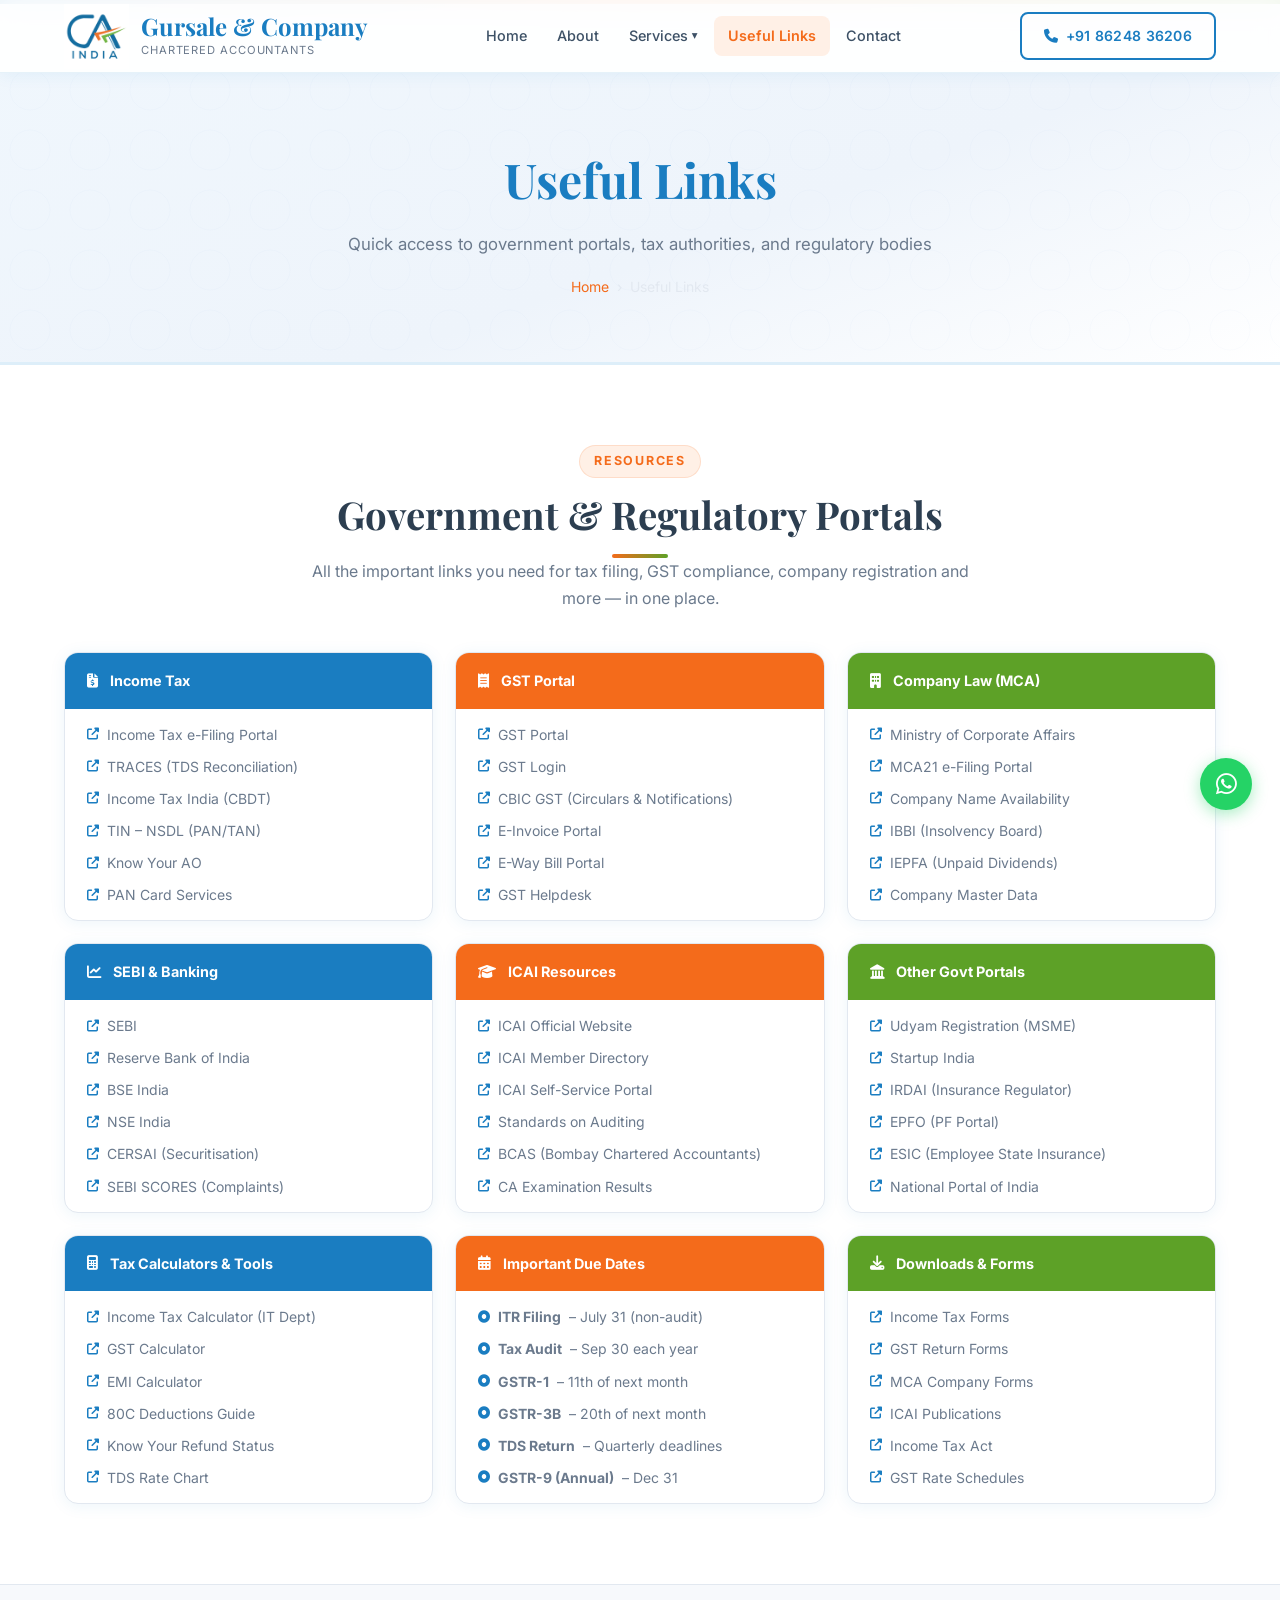
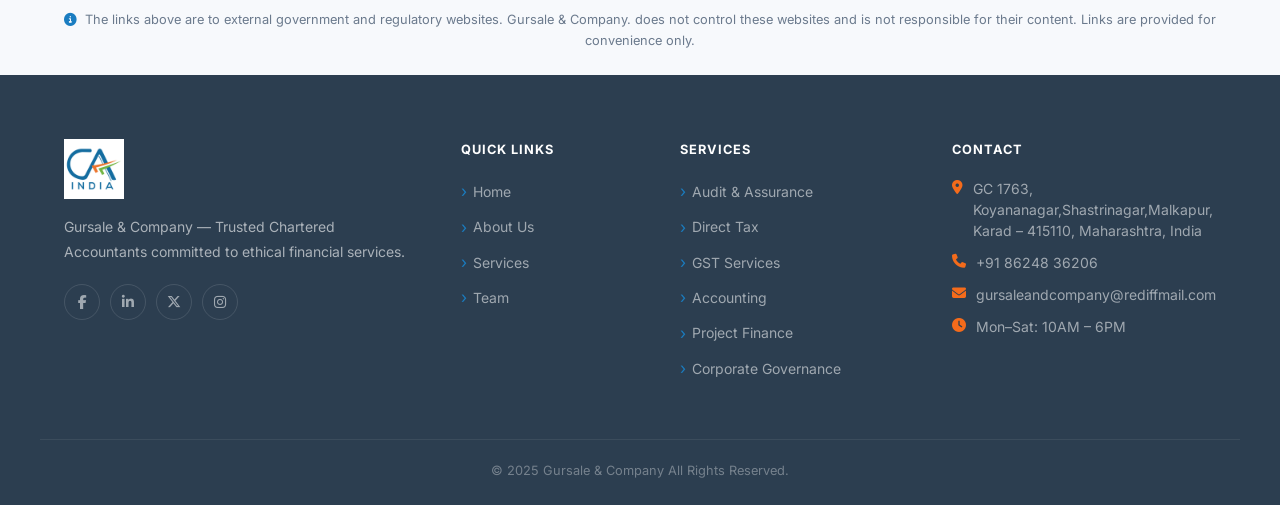
<file: pages/useful-links.html>
<!DOCTYPE html>
<html lang="en">
<head>
  <meta charset="UTF-8" /><meta name="viewport" content="width=device-width, initial-scale=1.0" />
  <!-- CHANGE: Update firm name -->
  <title>Useful Links | Gursale & Company</title>
  <meta name="description" content="Useful government and regulatory links for tax, GST, MCA, SEBI and more." />
  <link rel="icon" type="image/png" href="../images/logo.png" />
  <link rel="preconnect" href="https://fonts.googleapis.com" /><link rel="preconnect" href="https://fonts.gstatic.com" crossorigin />
  <link href="https://fonts.googleapis.com/css2?family=Playfair+Display:wght@700;800&family=Inter:wght@300;400;500;600;700&display=swap" rel="stylesheet" />
  <link rel="stylesheet" href="https://cdnjs.cloudflare.com/ajax/libs/font-awesome/6.5.0/css/all.min.css" />
  <link rel="stylesheet" href="../css/style.css" />
</head>
<body>

  <!-- NAVBAR -->
  <header class="navbar scrolled" id="navbar">
    <div class="container nav-inner">
      <a href="../index.html" class="brand">
        <img src="../images/logo.png" alt="CA Logo" class="brand-logo" />
        <div class="brand-text">
          <span class="firm-name">Gursale & Company</span><!-- CHANGE: Firm name -->
          <span class="firm-tagline">Chartered Accountants</span>
        </div>
      </a>
      <nav class="nav-links">
        <a href="../index.html">Home</a><a href="about.html">About</a>
        <div class="dropdown"><a href="services.html">Services</a>
          <div class="dropdown-menu">
            <a href="services.html#audit">Audit & Assurance</a><a href="services.html#tax">Direct Tax</a>
            <a href="services.html#gst">GST Services</a><a href="services.html#accounting">Accounting</a>
            <a href="services.html#finance">Project Finance</a><a href="services.html#corporate">Corporate Governance</a>
          </div>
        </div>
        <a href="useful-links.html" class="active">Useful Links</a><a href="contact.html">Contact</a>
      </nav>
      <a href="tel:+919876543210" class="btn btn-outline nav-cta"><i class="fas fa-phone"></i> +91 86248 36206</a><!-- CHANGE: Phone -->
      <button class="hamburger" id="hamburger"><span></span><span></span><span></span></button>
    </div>
  </header>
  <div class="mobile-drawer" id="mobile-drawer">
    <div class="drawer-inner">
      <button class="drawer-close" id="drawer-close"><i class="fas fa-times"></i></button>
      <a href="../index.html" class="drawer-link">Home</a><a href="about.html" class="drawer-link">About</a>
      <a href="services.html" class="drawer-link">Services</a><a href="team.html" class="drawer-link">Team</a>
      <a href="news.html" class="drawer-link">News</a><a href="useful-links.html" class="drawer-link">Useful Links</a>
      <a href="contact.html" class="drawer-link">Contact</a>
      <a href="tel:+919876543210" class="btn btn-primary drawer-cta">Call Us Now</a>
    </div>
  </div>

  <!-- PAGE HERO -->
  <section class="page-hero">
    <h1>Useful Links</h1>
    <p>Quick access to government portals, tax authorities, and regulatory bodies</p>
    <div class="breadcrumb"><a href="../index.html">Home</a><span>›</span><span>Useful Links</span></div>
  </section>

  <!-- LINKS CONTENT -->
  <section class="section-pad">
    <div class="container">

      <div class="section-header reveal" style="margin-bottom:40px">
        <div class="section-eyebrow">Resources</div>
        <h2 class="section-title">Government & Regulatory Portals</h2>
        <div class="section-divider"></div>
        <!-- CHANGE: Update subtitle -->
        <p class="section-sub">All the important links you need for tax filing, GST compliance, company registration and more — in one place.</p>
      </div>

      <!-- ============================================================
           LINK CATEGORIES
           CHANGE: Add/remove links, update URLs, titles, descriptions
           ============================================================ -->
      <div class="links-grid">

        <!-- INCOME TAX -->
        <div class="link-category reveal">
          <div class="link-category-header blue-bg">
            <i class="fas fa-file-invoice-dollar"></i> Income Tax
          </div>
          <ul>
            <!-- CHANGE: Add/remove/update links -->
            <li><a href="https://www.incometax.gov.in" target="_blank" rel="noopener"><i class="fas fa-external-link-alt"></i> Income Tax e-Filing Portal</a></li>
            <li><a href="https://www.tdscpc.gov.in" target="_blank" rel="noopener"><i class="fas fa-external-link-alt"></i> TRACES (TDS Reconciliation)</a></li>
            <li><a href="https://incometaxindia.gov.in" target="_blank" rel="noopener"><i class="fas fa-external-link-alt"></i> Income Tax India (CBDT)</a></li>
            <li><a href="https://www.tin-nsdl.com" target="_blank" rel="noopener"><i class="fas fa-external-link-alt"></i> TIN – NSDL (PAN/TAN)</a></li>
            <li><a href="https://eportal.incometax.gov.in/iec/foservices/#/pre-login/knowYourAO" target="_blank" rel="noopener"><i class="fas fa-external-link-alt"></i> Know Your AO</a></li>
            <li><a href="https://www.protean-tinpan.com" target="_blank" rel="noopener"><i class="fas fa-external-link-alt"></i> PAN Card Services</a></li>
          </ul>
        </div>

        <!-- GST -->
        <div class="link-category reveal reveal-delay-1">
          <div class="link-category-header orange-bg">
            <i class="fas fa-receipt"></i> GST Portal
          </div>
          <ul>
            <li><a href="https://www.gst.gov.in" target="_blank" rel="noopener"><i class="fas fa-external-link-alt"></i> GST Portal</a></li>
            <li><a href="https://services.gst.gov.in/services/auth/login" target="_blank" rel="noopener"><i class="fas fa-external-link-alt"></i> GST Login</a></li>
            <li><a href="https://cbic-gst.gov.in" target="_blank" rel="noopener"><i class="fas fa-external-link-alt"></i> CBIC GST (Circulars & Notifications)</a></li>
            <li><a href="https://einvoice1.gst.gov.in" target="_blank" rel="noopener"><i class="fas fa-external-link-alt"></i> E-Invoice Portal</a></li>
            <li><a href="https://ewaybillgst.gov.in" target="_blank" rel="noopener"><i class="fas fa-external-link-alt"></i> E-Way Bill Portal</a></li>
            <li><a href="https://gst.gov.in/helpdesk/" target="_blank" rel="noopener"><i class="fas fa-external-link-alt"></i> GST Helpdesk</a></li>
          </ul>
        </div>

        <!-- MCA -->
        <div class="link-category reveal reveal-delay-2">
          <div class="link-category-header green-bg">
            <i class="fas fa-building"></i> Company Law (MCA)
          </div>
          <ul>
            <li><a href="https://www.mca.gov.in" target="_blank" rel="noopener"><i class="fas fa-external-link-alt"></i> Ministry of Corporate Affairs</a></li>
            <li><a href="https://efiling.mca.gov.in" target="_blank" rel="noopener"><i class="fas fa-external-link-alt"></i> MCA21 e-Filing Portal</a></li>
            <li><a href="https://www.mca.gov.in/mcafoportal/showCheckCompanyName.do" target="_blank" rel="noopener"><i class="fas fa-external-link-alt"></i> Company Name Availability</a></li>
            <li><a href="https://ibbi.gov.in" target="_blank" rel="noopener"><i class="fas fa-external-link-alt"></i> IBBI (Insolvency Board)</a></li>
            <li><a href="https://www.iepfa.gov.in" target="_blank" rel="noopener"><i class="fas fa-external-link-alt"></i> IEPFA (Unpaid Dividends)</a></li>
            <li><a href="https://www.mca.gov.in/content/mca/global/en/data-and-reports/company-master-data.html" target="_blank" rel="noopener"><i class="fas fa-external-link-alt"></i> Company Master Data</a></li>
          </ul>
        </div>

        <!-- SEBI & BANKING -->
        <div class="link-category reveal">
          <div class="link-category-header blue-bg">
            <i class="fas fa-chart-line"></i> SEBI & Banking
          </div>
          <ul>
            <li><a href="https://www.sebi.gov.in" target="_blank" rel="noopener"><i class="fas fa-external-link-alt"></i> SEBI</a></li>
            <li><a href="https://www.rbi.org.in" target="_blank" rel="noopener"><i class="fas fa-external-link-alt"></i> Reserve Bank of India</a></li>
            <li><a href="https://www.bseindia.com" target="_blank" rel="noopener"><i class="fas fa-external-link-alt"></i> BSE India</a></li>
            <li><a href="https://www.nseindia.com" target="_blank" rel="noopener"><i class="fas fa-external-link-alt"></i> NSE India</a></li>
            <li><a href="https://www.cersai.org.in" target="_blank" rel="noopener"><i class="fas fa-external-link-alt"></i> CERSAI (Securitisation)</a></li>
            <li><a href="https://scores.sebi.gov.in" target="_blank" rel="noopener"><i class="fas fa-external-link-alt"></i> SEBI SCORES (Complaints)</a></li>
          </ul>
        </div>

        <!-- ICAI -->
        <div class="link-category reveal reveal-delay-1">
          <div class="link-category-header orange-bg">
            <i class="fas fa-graduation-cap"></i> ICAI Resources
          </div>
          <ul>
            <li><a href="https://www.icai.org" target="_blank" rel="noopener"><i class="fas fa-external-link-alt"></i> ICAI Official Website</a></li>
            <li><a href="https://www.icai.org/new-post.html?post_id=1" target="_blank" rel="noopener"><i class="fas fa-external-link-alt"></i> ICAI Member Directory</a></li>
            <li><a href="https://selfservice.icai.org" target="_blank" rel="noopener"><i class="fas fa-external-link-alt"></i> ICAI Self-Service Portal</a></li>
            <li><a href="https://www.icai.org/new_post.html?post_id=16069" target="_blank" rel="noopener"><i class="fas fa-external-link-alt"></i> Standards on Auditing</a></li>
            <li><a href="https://bcas.org.in" target="_blank" rel="noopener"><i class="fas fa-external-link-alt"></i> BCAS (Bombay Chartered Accountants)</a></li>
            <li><a href="https://www.icai.org/new_post.html?post_id=12" target="_blank" rel="noopener"><i class="fas fa-external-link-alt"></i> CA Examination Results</a></li>
          </ul>
        </div>

        <!-- OTHER GOVT PORTALS -->
        <div class="link-category reveal reveal-delay-2">
          <div class="link-category-header green-bg">
            <i class="fas fa-landmark"></i> Other Govt Portals
          </div>
          <ul>
            <li><a href="https://www.udyamregistration.gov.in" target="_blank" rel="noopener"><i class="fas fa-external-link-alt"></i> Udyam Registration (MSME)</a></li>
            <li><a href="https://startupindia.gov.in" target="_blank" rel="noopener"><i class="fas fa-external-link-alt"></i> Startup India</a></li>
            <li><a href="https://www.irdai.gov.in" target="_blank" rel="noopener"><i class="fas fa-external-link-alt"></i> IRDAI (Insurance Regulator)</a></li>
            <li><a href="https://www.epfindia.gov.in" target="_blank" rel="noopener"><i class="fas fa-external-link-alt"></i> EPFO (PF Portal)</a></li>
            <li><a href="https://www.esic.gov.in" target="_blank" rel="noopener"><i class="fas fa-external-link-alt"></i> ESIC (Employee State Insurance)</a></li>
            <li><a href="https://www.india.gov.in" target="_blank" rel="noopener"><i class="fas fa-external-link-alt"></i> National Portal of India</a></li>
          </ul>
        </div>

        <!-- TAX CALCULATORS -->
        <div class="link-category reveal">
          <div class="link-category-header blue-bg">
            <i class="fas fa-calculator"></i> Tax Calculators & Tools
          </div>
          <ul>
            <li><a href="https://eportal.incometax.gov.in/iec/foservices/#/pre-login/bl-link/taxCalculator" target="_blank" rel="noopener"><i class="fas fa-external-link-alt"></i> Income Tax Calculator (IT Dept)</a></li>
            <li><a href="https://www.gst.gov.in/gstcalculator/" target="_blank" rel="noopener"><i class="fas fa-external-link-alt"></i> GST Calculator</a></li>
            <li><a href="https://www.hdfcbank.com/personal/resources/learning-centre/invest/emi-calculator" target="_blank" rel="noopener"><i class="fas fa-external-link-alt"></i> EMI Calculator</a></li>
            <li><a href="https://cleartax.in/s/80c-deductions" target="_blank" rel="noopener"><i class="fas fa-external-link-alt"></i> 80C Deductions Guide</a></li>
            <li><a href="https://eportal.incometax.gov.in/iec/foservices/#/pre-login/knowYourRefund" target="_blank" rel="noopener"><i class="fas fa-external-link-alt"></i> Know Your Refund Status</a></li>
            <li><a href="https://tax2win.in/guide/tds-rates-chart" target="_blank" rel="noopener"><i class="fas fa-external-link-alt"></i> TDS Rate Chart</a></li>
          </ul>
        </div>

        <!-- CUSTOM TAX DEADLINES -->
        <div class="link-category reveal reveal-delay-1">
          <div class="link-category-header orange-bg">
            <i class="fas fa-calendar-alt"></i> Important Due Dates
          </div>
          <ul>
            <!-- CHANGE: Update due dates annually -->
            <li><a href="#" style="cursor:default;pointer-events:none;"><i class="fas fa-dot-circle"></i> <b>ITR Filing</b> – July 31 (non-audit)</a></li>
            <li><a href="#" style="cursor:default;pointer-events:none;"><i class="fas fa-dot-circle"></i> <b>Tax Audit</b> – Sep 30 each year</a></li>
            <li><a href="#" style="cursor:default;pointer-events:none;"><i class="fas fa-dot-circle"></i> <b>GSTR-1</b> – 11th of next month</a></li>
            <li><a href="#" style="cursor:default;pointer-events:none;"><i class="fas fa-dot-circle"></i> <b>GSTR-3B</b> – 20th of next month</a></li>
            <li><a href="#" style="cursor:default;pointer-events:none;"><i class="fas fa-dot-circle"></i> <b>TDS Return</b> – Quarterly deadlines</a></li>
            <li><a href="#" style="cursor:default;pointer-events:none;"><i class="fas fa-dot-circle"></i> <b>GSTR-9 (Annual)</b> – Dec 31</a></li>
          </ul>
        </div>

        <!-- DOWNLOAD CENTRE -->
        <div class="link-category reveal reveal-delay-2">
          <div class="link-category-header green-bg">
            <i class="fas fa-download"></i> Downloads & Forms
          </div>
          <ul>
            <!-- CHANGE: Update download links or add custom document links -->
            <li><a href="https://incometaxindia.gov.in/Pages/downloads/income-tax-forms.aspx" target="_blank" rel="noopener"><i class="fas fa-external-link-alt"></i> Income Tax Forms</a></li>
            <li><a href="https://www.gst.gov.in/download/returns" target="_blank" rel="noopener"><i class="fas fa-external-link-alt"></i> GST Return Forms</a></li>
            <li><a href="https://efiling.mca.gov.in/eFilingGateway/htmltopdf/displayEFormsLink.html" target="_blank" rel="noopener"><i class="fas fa-external-link-alt"></i> MCA Company Forms</a></li>
            <li><a href="https://www.icai.org/new_post.html?post_id=11" target="_blank" rel="noopener"><i class="fas fa-external-link-alt"></i> ICAI Publications</a></li>
            <li><a href="https://incometaxindia.gov.in/pages/acts/income-tax-act.aspx" target="_blank" rel="noopener"><i class="fas fa-external-link-alt"></i> Income Tax Act</a></li>
            <li><a href="https://cbic-gst.gov.in/gst-goods-services-rates.html" target="_blank" rel="noopener"><i class="fas fa-external-link-alt"></i> GST Rate Schedules</a></li>
          </ul>
        </div>

      </div><!-- end links-grid -->

    </div>
  </section>

  <!-- DISCLAIMER -->
  <div style="background:var(--bg-light);padding:24px 0;border-top:1px solid var(--gray-light);">
    <div class="container" style="text-align:center;">
      <!-- CHANGE: Update disclaimer as needed -->
      <p style="font-size:0.8rem;color:var(--gray);">
        <i class="fas fa-info-circle" style="color:var(--blue)"></i>
        &nbsp;The links above are to external government and regulatory websites. Gursale & Company. does not control these websites and is not responsible for their content. Links are provided for convenience only.
      </p>
    </div>
  </div>

  <!-- FOOTER -->
  <footer class="footer">
    <div class="container footer-inner">
      <div class="footer-brand">
        <img src="../images/logo.png" alt="CA Logo" class="footer-logo" />
        <p class="footer-about">Gursale & Company — Trusted Chartered Accountants committed to ethical financial services.</p><!-- CHANGE -->
        <div class="footer-social">
          <a href="#" aria-label="Facebook"><i class="fab fa-facebook-f"></i></a>
          <a href="#" aria-label="LinkedIn"><i class="fab fa-linkedin-in"></i></a>
          <a href="#" aria-label="Twitter"><i class="fab fa-x-twitter"></i></a>
          <a href="#" aria-label="Instagram"><i class="fab fa-instagram"></i></a>
        </div>
      </div>
      <div class="footer-links"><h5>Quick Links</h5><ul>
        <li><a href="../index.html">Home</a></li><li><a href="about.html">About Us</a></li>
        <li><a href="services.html">Services</a></li><li><a href="team.html">Team</a></li>
      </ul></div>
      <div class="footer-services"><h5>Services</h5><ul>
        <li><a href="services.html#audit">Audit & Assurance</a></li>
        <li><a href="services.html#tax">Direct Tax</a></li>
        <li><a href="services.html#gst">GST Services</a></li>
        <li><a href="services.html#accounting">Accounting</a></li>
        <li><a href="services.html#finance">Project Finance</a></li>
        <li><a href="services.html#corporate">Corporate Governance</a></li>
      </ul></div>
      <div class="footer-contact"><h5>Contact</h5>
        <p><i class="fas fa-map-marker-alt"></i>GC 1763, Koyananagar,Shastrinagar,Malkapur, Karad – 415110, Maharashtra, India</p><!-- CHANGE -->
        <p><i class="fas fa-phone"></i> <a href="tel:+91 86248 36206">+91 86248 36206</a></p><!-- CHANGE -->
        <p><i class="fas fa-envelope"></i> <a href="mailto:gursaleandcompany@rediffmail.com">gursaleandcompany@rediffmail.com</a></p><!-- CHANGE -->
        <p><i class="fas fa-clock"></i> Mon–Sat: 10AM – 6PM</p>
      </div>
    </div>
    <div class="footer-bottom"><div class="container">
      <p>&copy; 2025 Gursale & Company All Rights Reserved.</p><!-- CHANGE -->
    </div></div>
  </footer>

    <!-- CHANGE: Update WhatsApp number -->
  <a href="https://wa.me/918624836206" target="_blank" rel="noopener" style="position:fixed;bottom:90px;right:28px;width:52px;height:52px;background:#25D366;border-radius:50%;display:flex;align-items:center;justify-content:center;color:#fff;font-size:1.5rem;box-shadow:0 4px 16px rgba(37,211,102,0.4);z-index:997;transition:transform 0.26s ease;" aria-label="WhatsApp" onmouseover="this.style.transform='scale(1.1)'" onmouseout="this.style.transform='scale(1)'"><i class="fab fa-whatsapp"></i></a>

  <button class="scroll-top" id="scroll-top" aria-label="Back to top"><i class="fas fa-chevron-up"></i></button>
  <script src="../js/main.js"></script>
</body>
</html>
</file>
<file: css/style.css>
/* ============================================================
   CA PORTFOLIO SITE — LIGHT THEME STYLESHEET
   Light Color Palette (from CA India Logo):
   • Primary Blue  : #1A7DC1
   • Accent Orange : #F46B1B
   • Accent Green  : #5DA127
   • Body Text     : #2C3E50
   • Background    : #FFFFFF / #F7F9FC / #EEF4FB
   ============================================================ */

:root {
  --blue:        #1A7DC1;
  --blue-dark:   #145f96;
  --blue-light:  #ddeef9;
  --blue-pale:   #f0f7fd;
  --orange:      #F46B1B;
  --orange-dark: #d45a0f;
  --orange-light:#fff0e6;
  --green:       #5DA127;
  --green-dark:  #468a1c;
  --green-light: #eaf4dd;
  --dark:        #2C3E50;
  --dark-2:      #3d5166;
  --gray:        #6b7a8d;
  --gray-light:  #e2e8f0;
  --gray-pale:   #f1f4f8;
  --white:       #ffffff;
  --bg-light:    #F7F9FC;
  --bg-pale:     #EEF4FB;

  --font-display: 'Playfair Display', Georgia, serif;
  --font-body:    'Inter', system-ui, sans-serif;

  --section-pad: 80px;
  --radius:      14px;
  --radius-sm:   8px;
  --shadow:      0 2px 16px rgba(26,125,193,0.08);
  --shadow-md:   0 6px 28px rgba(26,125,193,0.12);
  --shadow-lg:   0 16px 56px rgba(26,125,193,0.16);
  --transition:  0.26s ease;
}

/* ---- Reset ---- */
*, *::before, *::after { box-sizing: border-box; margin: 0; padding: 0; }
html { scroll-behavior: smooth; font-size: 16px; }
body {
  font-family: var(--font-body);
  color: var(--dark);
  background: var(--white);
  line-height: 1.65;
  overflow-x: hidden;
}
img { max-width: 100%; display: block; }
a { text-decoration: none; color: inherit; }
ul { list-style: none; }
button { cursor: pointer; border: none; background: none; font-family: inherit; }

.container {
  max-width: 1200px;
  margin: 0 auto;
  padding: 0 24px;
}

/* ============================================================
   BUTTONS
   ============================================================ */
.btn {
  display: inline-flex;
  align-items: center;
  gap: 8px;
  padding: 13px 28px;
  border-radius: var(--radius-sm);
  font-size: 0.95rem;
  font-weight: 600;
  letter-spacing: 0.02em;
  transition: all var(--transition);
  white-space: nowrap;
}
.btn-primary {
  background: var(--orange);
  color: var(--white);
  border: 2px solid var(--orange);
  box-shadow: 0 4px 14px rgba(244,107,27,0.28);
}
.btn-primary:hover {
  background: var(--orange-dark);
  border-color: var(--orange-dark);
  transform: translateY(-2px);
  box-shadow: 0 8px 22px rgba(244,107,27,0.38);
}
.btn-outline {
  background: transparent;
  color: var(--blue);
  border: 2px solid var(--blue);
}
.btn-outline:hover { background: var(--blue); color: var(--white); transform: translateY(-2px); }

.btn-outline-blue {
  background: transparent;
  color: var(--blue);
  border: 2px solid var(--blue);
}
.btn-outline-blue:hover { background: var(--blue); color: var(--white); }

.btn-white {
  background: var(--white);
  color: var(--blue);
  border: 2px solid var(--white);
  box-shadow: 0 4px 14px rgba(0,0,0,0.1);
}
.btn-white:hover { background: var(--blue-pale); border-color: var(--blue-light); transform: translateY(-2px); }

.btn-sm { padding: 9px 20px; font-size: 0.875rem; }
.full-width { width: 100%; justify-content: center; }

/* ============================================================
   NAVBAR — Light theme: white background with subtle shadow
   ============================================================ */
.navbar {
  position: fixed;
  top: 0; left: 0; right: 0;
  z-index: 1000;
  background: rgba(255,255,255,0.92);
  backdrop-filter: blur(12px);
  -webkit-backdrop-filter: blur(12px);
  border-bottom: 1px solid rgba(26,125,193,0.1);
  box-shadow: 0 2px 16px rgba(26,125,193,0.07);
  transition: box-shadow var(--transition), background var(--transition);
  padding: 0;
}
.navbar.scrolled {
  background: rgba(255,255,255,0.98);
  box-shadow: 0 4px 24px rgba(26,125,193,0.12);
}
.nav-inner {
  display: flex;
  align-items: center;
  justify-content: space-between;
  height: 72px;
  gap: 24px;
}
.brand {
  display: flex;
  align-items: center;
  gap: 12px;
  text-decoration: none;
}
.brand-logo { height: 65px; width: auto; }
.brand-text { display: flex; flex-direction: column; }
.firm-name {
  font-family: var(--font-display);
  font-size: 1.5rem;
  font-weight: 700;
  color: var(--blue);
  line-height: 1.2;
}
.firm-tagline {
  font-size: 0.7rem;
  color: var(--gray);
  letter-spacing: 0.08em;
  text-transform: uppercase;
}

.nav-links {
  display: flex;
  align-items: center;
  gap: 2px;
  flex: 1;
  justify-content: center;
}
.nav-links a {
  color: var(--dark-2);
  font-size: 0.9rem;
  font-weight: 500;
  padding: 8px 14px;
  border-radius: var(--radius-sm);
  transition: color var(--transition), background var(--transition);
}
.nav-links a:hover { color: var(--blue); background: var(--blue-pale); }
.nav-links a.active { color: var(--orange); background: var(--orange-light); font-weight: 600; }

/* Dropdown */
.nav-links .dropdown { position: relative; }
.dropdown > a { display: flex; align-items: center; gap: 4px; }
.dropdown > a::after { content: '▾'; font-size: 0.72rem; transition: transform var(--transition); }
.dropdown:hover > a::after { transform: rotate(180deg); }
.dropdown-menu {
  position: absolute;
  top: calc(100% + 10px);
  left: 0;
  background: var(--white);
  border: 1px solid var(--gray-light);
  border-radius: var(--radius-sm);
  min-width: 228px;
  padding: 8px 0;
  opacity: 0;
  visibility: hidden;
  transform: translateY(-8px);
  transition: all var(--transition);
  box-shadow: var(--shadow-lg);
}
.dropdown:hover .dropdown-menu { opacity: 1; visibility: visible; transform: translateY(0); }
.dropdown-menu a {
  display: block;
  padding: 10px 20px;
  color: var(--dark);
  font-size: 0.875rem;
  border-radius: 0;
}
.dropdown-menu a:hover { background: var(--blue-pale); color: var(--blue); }

.nav-cta { padding: 10px 22px; font-size: 0.875rem; flex-shrink: 0; }

/* Hamburger */
.hamburger {
  display: none;
  flex-direction: column;
  gap: 5px;
  padding: 6px;
  flex-shrink: 0;
}
.hamburger span {
  display: block;
  width: 24px; height: 2px;
  background: var(--blue);
  border-radius: 2px;
  transition: all var(--transition);
}
.hamburger.open span:nth-child(1) { transform: rotate(45deg) translate(5px,5px); }
.hamburger.open span:nth-child(2) { opacity: 0; }
.hamburger.open span:nth-child(3) { transform: rotate(-45deg) translate(5px,-5px); }

/* Mobile Drawer — light */
.mobile-drawer {
  position: fixed;
  inset: 0;
  z-index: 1002;
  background: var(--white);
  transform: translateX(100%);
  transition: transform 0.35s cubic-bezier(0.4,0,0.2,1);
  display: flex;
  align-items: center;
  justify-content: center;
}
.mobile-drawer.open { transform: translateX(0); }
.drawer-inner {
  display: flex;
  flex-direction: column;
  align-items: center;
  gap: 8px;
  padding: 24px;
  width: 100%;
  position: relative;
}
.drawer-close {
  position: absolute;     /* changed from absolute */
  top: 16px;
  right: 16px;
  background: none;
  border: none;
  font-size: 22px;
  line-height: 1;
  cursor: pointer;
  z-index: 1001;        /* above .mobile-drawer's z-index: 999 */
  display: flex;
  align-items: center;
  justify-content: center;
  width: 36px;
  height: 36px;
}

.drawer-close i.fa-times {
  pointer-events: none; /* clicks go to the button, not the icon */
}
.drawer-link {
  color: var(--dark);
  font-size: 1.2rem;
  font-weight: 500;
  padding: 12px 32px;
  border-radius: var(--radius-sm);
  width: 100%;
  text-align: center;
  transition: background var(--transition), color var(--transition);
}
.drawer-link:hover { background: var(--blue-pale); color: var(--blue); }
.drawer-cta { margin-top: 16px; width: 80%; justify-content: center; }

/* ============================================================
   PAGE HERO BANNER — Light version with blue gradient top strip
   ============================================================ */
.page-hero {
  background: linear-gradient(160deg, var(--blue-pale) 0%, var(--bg-pale) 60%, var(--white) 100%);
  border-bottom: 3px solid var(--blue-light);
  padding: 140px 0 64px;
  text-align: center;
  position: relative;
  overflow: hidden;
}
.page-hero::before {
  content: '';
  position: absolute;
  top: 0; left: 0; right: 0;
  height: 4px;
  background: linear-gradient(90deg, var(--blue), var(--orange), var(--green));
}
.page-hero::after {
  content: '';
  position: absolute;
  inset: 0;
  background: url("data:image/svg+xml,%3Csvg width='60' height='60' viewBox='0 0 60 60' xmlns='http://www.w3.org/2000/svg'%3E%3Cg fill='none'%3E%3Ccircle cx='30' cy='30' r='20' stroke='%231A7DC1' stroke-width='0.4' stroke-opacity='0.06'/%3E%3C/g%3E%3C/svg%3E");
  pointer-events: none;
}
.page-hero h1 {
  font-family: var(--font-display);
  font-size: clamp(2rem, 4vw, 3rem);
  color: var(--blue);
  margin-bottom: 12px;
  position: relative;
  z-index: 1;
}
.page-hero p {
  color: var(--gray);
  font-size: 1.05rem;
  position: relative;
  z-index: 1;
}
.breadcrumb {
  display: flex;
  justify-content: center;
  gap: 8px;
  margin-top: 16px;
  font-size: 0.875rem;
  color: var(--gray);
  position: relative;
  z-index: 1;
}
.breadcrumb a { color: var(--orange); }
.breadcrumb span { color: var(--gray-light); }

/* ============================================================
   SECTION UTILITIES
   ============================================================ */
.section-pad { padding: var(--section-pad) 0; }
.bg-light { background: var(--bg-light); }
.bg-pale  { background: var(--bg-pale); }

.section-header { text-align: center; max-width: 680px; margin: 0 auto 56px; }
.section-eyebrow {
  display: inline-block;
  font-size: 0.78rem;
  font-weight: 700;
  letter-spacing: 0.14em;
  text-transform: uppercase;
  color: var(--orange);
  margin-bottom: 12px;
  padding: 5px 14px;
  background: var(--orange-light);
  border-radius: 20px;
  border: 1px solid rgba(244,107,27,0.15);
}
.section-title {
  font-family: var(--font-display);
  font-size: clamp(1.75rem, 3vw, 2.5rem);
  font-weight: 700;
  color: var(--dark);
  margin-bottom: 16px;
  line-height: 1.25;
}
.section-title .accent { color: var(--blue); }
.section-sub { color: var(--gray); font-size: 1rem; line-height: 1.7; }

.section-divider {
  width: 56px;
  height: 4px;
  background: linear-gradient(90deg, var(--orange), var(--green));
  border-radius: 2px;
  margin: 16px auto 0;
}

/* ============================================================
   HOMEPAGE HERO — Light, airy design
   ============================================================ */
.hero {
  min-height: 100vh;
  background: linear-gradient(160deg, var(--bg-pale) 0%, var(--blue-pale) 40%, #daeeff 100%);
  display: flex;
  align-items: center;
  position: relative;
  overflow: hidden;
  padding: 100px 0 60px;
}
/* Decorative circles */
.hero::before {
  content: '';
  position: absolute;
  top: -120px; right: -120px;
  width: 520px; height: 520px;
  border-radius: 50%;
  background: radial-gradient(circle, rgba(26,125,193,0.10) 0%, transparent 70%);
  pointer-events: none;
}
.hero::after {
  content: '';
  position: absolute;
  bottom: -80px; left: -80px;
  width: 380px; height: 380px;
  border-radius: 50%;
  background: radial-gradient(circle, rgba(244,107,27,0.08) 0%, transparent 70%);
  pointer-events: none;
}
.hero-bg-pattern {
  position: absolute; inset: 0;
  background: url("data:image/svg+xml,%3Csvg width='80' height='80' viewBox='0 0 80 80' xmlns='http://www.w3.org/2000/svg'%3E%3Cg fill='none'%3E%3Ccircle cx='40' cy='40' r='30' stroke='%231A7DC1' stroke-width='0.5' stroke-opacity='0.05'/%3E%3C/g%3E%3C/svg%3E");
  pointer-events: none;
}
/* Top accent stripe */
.hero-top-stripe {
  position: absolute;
  top: 0; left: 0; right: 0;
  height: 4px;
  background: linear-gradient(90deg, var(--blue), var(--orange), var(--green));
}
.hero-inner {
  display: grid;
  grid-template-columns: 1fr 1fr;
  gap: 56px;
  align-items: center;
  position: relative;
  z-index: 1;
}
.hero-badge {
  display: inline-flex;
  align-items: center;
  gap: 8px;
  background: var(--white);
  border: 1.5px solid var(--blue-light);
  color: var(--blue);
  font-size: 0.8rem;
  font-weight: 600;
  letter-spacing: 0.05em;
  padding: 7px 16px;
  border-radius: 20px;
  margin-bottom: 24px;
  box-shadow: var(--shadow);
}
.badge-dot {
  width: 8px; height: 8px;
  background: var(--green);
  border-radius: 50%;
  animation: pulse-dot 2s infinite;
}
@keyframes pulse-dot {
  0%,100% { box-shadow: 0 0 0 0 rgba(93,161,39,0.5); }
  50%      { box-shadow: 0 0 0 6px rgba(93,161,39,0); }
}
.hero-title {
  font-family: var(--font-display);
  font-size: clamp(2.2rem, 4.5vw, 3.5rem);
  font-weight: 800;
  color: var(--dark);
  line-height: 1.18;
  margin-bottom: 20px;
}
.highlight-orange { color: var(--orange); }
.highlight-blue   { color: var(--blue); }
.highlight-green  { color: var(--green); }
.hero-sub {
  color: var(--gray);
  font-size: 1.05rem;
  line-height: 1.75;
  max-width: 500px;
  margin-bottom: 36px;
}
.hero-cta-row { display: flex; gap: 16px; flex-wrap: wrap; }

/* Hero Stats card */
.hero-stats { position: relative; }
.stat-card {
  background: var(--white);
  border: 1.5px solid var(--blue-light);
  border-radius: var(--radius);
  padding: 32px 24px;
  display: grid;
  grid-template-columns: 1fr auto 1fr auto 1fr auto 1fr;
  align-items: center;
  gap: 16px;
  box-shadow: var(--shadow-md);
}
.stat-item { text-align: center; }
.stat-num {
  display: block;
  font-family: var(--font-display);
  font-size: 2.2rem;
  font-weight: 700;
  line-height: 1;
  margin-bottom: 6px;
}
.stat-num.orange { color: var(--orange); }
.stat-num.blue   { color: var(--blue); }
.stat-num.green  { color: var(--green); }
.stat-label { font-size: 0.75rem; color: var(--gray); font-weight: 500; }
.stat-divider { width: 1px; height: 48px; background: var(--gray-light); }

.hero-emblem {
  font-family: var(--font-display);
  font-size: 9rem;
  font-weight: 800;
  color: rgba(26,125,193,0.04);
  position: absolute;
  bottom: -20px; right: 20px;
  line-height: 1;
  pointer-events: none;
  user-select: none;
}

.scroll-down {
  position: absolute;
  bottom: 32px; left: 50%;
  transform: translateX(-50%);
  color: var(--blue);
  font-size: 1.1rem;
  animation: bounce 2s infinite;
  z-index: 2;
  opacity: 0.5;
}
@keyframes bounce {
  0%,100% { transform: translateX(-50%) translateY(0); }
  50%      { transform: translateX(-50%) translateY(8px); }
}

/* ============================================================
   TICKER BAR
   ============================================================ */
.ticker-bar {
  background: linear-gradient(90deg, var(--blue) 0%, var(--blue-dark) 100%);
  padding: 10px 0;
  overflow: hidden;
  white-space: nowrap;
}
.ticker-inner {
  display: inline-flex;
  gap: 64px;
  animation: ticker-scroll 22s linear infinite;
}
.ticker-item {
  display: inline-flex;
  align-items: center;
  gap: 10px;
  color: rgba(255,255,255,0.9);
  font-size: 0.85rem;
  font-weight: 500;
}
.ticker-item i { color: var(--orange); }
@keyframes ticker-scroll {
  from { transform: translateX(0); }
  to   { transform: translateX(-50%); }
}

/* ============================================================
   ABOUT SECTION
   ============================================================ */
.about-inner {
  display: grid;
  grid-template-columns: 1fr 1fr;
  gap: 64px;
  align-items: center;
}
.about-img-block { position: relative; }
.about-img-placeholder {
  background: linear-gradient(135deg, var(--blue-pale) 0%, var(--bg-pale) 100%);
  border-radius: var(--radius);
  height: 420px;
  display: flex;
  flex-direction: column;
  align-items: center;
  justify-content: center;
  gap: 16px;
  border: 2px dashed var(--blue-light);
  color: var(--gray);
}
.about-img-placeholder i { font-size: 4rem; color: var(--blue); opacity: 0.25; }
.about-img-placeholder p { font-size: 0.875rem; font-style: italic; }
.about-img-placeholder img { width: 100%; height: 100%; object-fit: cover; border-radius: var(--radius); }

.about-badge-float {
  position: absolute;
  bottom: -20px; right: -20px;
  background: var(--orange);
  color: var(--white);
  border-radius: var(--radius-sm);
  padding: 16px 20px;
  text-align: center;
  box-shadow: var(--shadow-lg);
}
.badge-year  { display: block; font-family: var(--font-display); font-size: 2rem; font-weight: 700; line-height: 1; }
.badge-label { font-size: 0.75rem; font-weight: 500; opacity: 0.9; }

.about-content .section-eyebrow { margin-bottom: 8px; }
.about-content .section-title   { text-align: left; margin-bottom: 16px; }
.about-para  { color: var(--gray); margin-bottom: 16px; line-height: 1.75; }
.about-values { display: grid; grid-template-columns: 1fr 1fr; gap: 8px; margin: 24px 0; }
.value-item {
  display: flex; align-items: center; gap: 8px;
  font-size: 0.9rem; font-weight: 500; color: var(--dark);
}
.value-item i { color: var(--green); font-size: 0.9rem; }
.mt-24 { margin-top: 24px; }

/* ============================================================
   SERVICES GRID
   ============================================================ */
.services-grid {
  display: grid;
  grid-template-columns: repeat(4, 1fr);
  gap: 20px;
}
.service-card {
  background: var(--white);
  border: 1.5px solid var(--gray-light);
  border-radius: var(--radius);
  padding: 28px 22px;
  transition: all var(--transition);
  position: relative;
  overflow: hidden;
}
.service-card::before {
  content: '';
  position: absolute;
  top: 0; left: 0; right: 0;
  height: 3px;
  transition: background var(--transition);
}
.service-card[data-color="blue"]::before   { background: var(--blue); }
.service-card[data-color="orange"]::before { background: var(--orange); }
.service-card[data-color="green"]::before  { background: var(--green); }

.service-card:hover {
  transform: translateY(-5px);
  box-shadow: var(--shadow-lg);
  border-color: transparent;
}
.service-card[data-color="blue"]:hover   { background: var(--blue-pale); }
.service-card[data-color="orange"]:hover { background: #fffaf6; }
.service-card[data-color="green"]:hover  { background: #f6fbf1; }

.service-icon {
  width: 50px; height: 50px;
  border-radius: var(--radius-sm);
  display: flex; align-items: center; justify-content: center;
  font-size: 1.35rem;
  margin-bottom: 16px;
}
.service-card[data-color="blue"] .service-icon   { background: var(--blue-light);  color: var(--blue); }
.service-card[data-color="orange"] .service-icon { background: var(--orange-light); color: var(--orange); }
.service-card[data-color="green"] .service-icon  { background: var(--green-light);  color: var(--green); }

.service-title { font-size: 1rem; font-weight: 700; color: var(--dark); margin-bottom: 10px; }
.service-desc  { font-size: 0.875rem; color: var(--gray); line-height: 1.65; margin-bottom: 18px; }
.service-link  {
  font-size: 0.85rem; font-weight: 600;
  display: inline-flex; align-items: center; gap: 6px;
  transition: gap var(--transition);
}
.service-card[data-color="blue"] .service-link   { color: var(--blue); }
.service-card[data-color="orange"] .service-link { color: var(--orange); }
.service-card[data-color="green"] .service-link  { color: var(--green); }
.service-link:hover { gap: 10px; }

/* ============================================================
   WHY CHOOSE US
   ============================================================ */
.why-grid {
  display: grid;
  grid-template-columns: repeat(4, 1fr);
  gap: 22px;
}
.why-card {
  background: var(--white);
  border: 1.5px solid var(--gray-light);
  border-radius: var(--radius);
  padding: 32px 22px;
  transition: all var(--transition);
  text-align: center;
}
.why-card:hover {
  transform: translateY(-4px);
  box-shadow: var(--shadow-md);
  border-color: var(--blue-light);
}
.why-icon {
  width: 60px; height: 60px;
  border-radius: 50%;
  display: flex; align-items: center; justify-content: center;
  font-size: 1.4rem;
  color: var(--white);
  margin: 0 auto 20px;
}
.why-icon.blue-bg   { background: var(--blue); }
.why-icon.orange-bg { background: var(--orange); }
.why-icon.green-bg  { background: var(--green); }
.why-card h4 { font-size: 1rem; font-weight: 700; color: var(--dark); margin-bottom: 10px; }
.why-card p  { font-size: 0.875rem; color: var(--gray); line-height: 1.65; }

/* ============================================================
   TEAM CARDS
   ============================================================ */
.team-grid {
  display: grid;
  grid-template-columns: repeat(3, 1fr);
  gap: 28px;
}
.team-card {
  background: var(--white);
  border-radius: var(--radius);
  border: 1.5px solid var(--gray-light);
  box-shadow: var(--shadow);
  overflow: hidden;
  transition: all var(--transition);
}
.team-card:hover { transform: translateY(-4px); box-shadow: var(--shadow-md); border-color: var(--blue-light); }
.team-photo { height: 220px; background: var(--bg-pale); overflow: hidden; }
.team-photo img { width: 100%; height: 100%; object-fit: cover; }
.photo-placeholder {
  height: 100%;
  display: flex; align-items: center; justify-content: center;
  font-size: 4rem; color: var(--blue-light);
  background: linear-gradient(135deg, var(--blue-pale), var(--bg-pale));
}
.team-info    { padding: 24px; }
.team-name    { font-family: var(--font-display); font-size: 1.1rem; font-weight: 700; color: var(--dark); margin-bottom: 4px; }
.team-role    { font-size: 0.875rem; color: var(--blue); font-weight: 600; margin-bottom: 6px; }
.team-quals   { font-size: 0.8rem; color: var(--gray); margin-bottom: 16px; }
.team-social  { display: flex; gap: 10px; }
.team-social a {
  width: 34px; height: 34px;
  border-radius: 50%;
  background: var(--bg-light);
  border: 1px solid var(--gray-light);
  display: flex; align-items: center; justify-content: center;
  color: var(--gray); font-size: 0.85rem;
  transition: all var(--transition);
}
.team-social a:hover { background: var(--blue); border-color: var(--blue); color: var(--white); }

/* ============================================================
   CONTACT SECTION
   ============================================================ */
.contact-inner {
  display: grid;
  grid-template-columns: 1fr 1.1fr;
  gap: 60px;
  align-items: start;
}
.contact-info .section-title { text-align: left; }
.contact-desc { color: var(--gray); margin-bottom: 36px; }
.contact-items { display: flex; flex-direction: column; gap: 20px; }
.contact-item  { display: flex; align-items: flex-start; gap: 16px; }
.contact-icon {
  width: 44px; height: 44px;
  border-radius: var(--radius-sm);
  display: flex; align-items: center; justify-content: center;
  color: var(--white); font-size: 1rem; flex-shrink: 0;
}
.contact-item strong { display: block; font-size: 0.85rem; font-weight: 700; color: var(--dark); margin-bottom: 4px; }
.contact-item p, .contact-item a { font-size: 0.9rem; color: var(--gray); line-height: 1.6; }
.contact-item a:hover { color: var(--blue); }

/* Form */
.contact-form-wrap {
  background: var(--white);
  border-radius: var(--radius);
  padding: 40px;
  box-shadow: var(--shadow-md);
  border: 1.5px solid var(--blue-light);
}
.form-heading { font-family: var(--font-display); font-size: 1.4rem; font-weight: 700; color: var(--dark); margin-bottom: 28px; }
.form-row     { display: grid; grid-template-columns: 1fr 1fr; gap: 16px; }
.form-group   { display: flex; flex-direction: column; gap: 6px; margin-bottom: 16px; }
.form-group label { font-size: 0.825rem; font-weight: 600; color: var(--dark-2); }
.form-group input,
.form-group select,
.form-group textarea {
  padding: 12px 16px;
  border: 1.5px solid var(--gray-light);
  border-radius: var(--radius-sm);
  font-family: var(--font-body);
  font-size: 0.9rem;
  color: var(--dark);
  background: var(--bg-light);
  transition: border-color var(--transition), box-shadow var(--transition);
  outline: none;
}
.form-group input:focus,
.form-group select:focus,
.form-group textarea:focus {
  border-color: var(--blue);
  box-shadow: 0 0 0 3px rgba(26,125,193,0.1);
  background: var(--white);
}
.form-group textarea { resize: vertical; min-height: 110px; }
.form-status { margin-top: 12px; font-size: 0.875rem; text-align: center; }
.form-status.success { color: var(--green); }
.form-status.error   { color: #e53e3e; }

/* Map */
.map-wrap { line-height: 0; }
.map-wrap iframe { display: block; width: 100%; height: 360px; border: 0; }

/* ============================================================
   FOOTER — Light footer
   ============================================================ */
.footer {
  background: var(--dark);
  padding: 64px 0 0;
}
.footer-inner {
  display: grid;
  grid-template-columns: 2fr 1fr 1.3fr 1.4fr;
  gap: 40px;
  padding-bottom: 48px;
  border-bottom: 1px solid rgba(255,255,255,0.07);
}
.footer-logo { height: 60px; width: auto; margin-bottom: 16px; filter: brightness(1) invert(0); }
.footer-about { font-size: 0.875rem; color: rgba(255,255,255,0.6); line-height: 1.75; margin-bottom: 20px; }
.footer-social { display: flex; gap: 10px; }
.footer-social a {
  width: 36px; height: 36px;
  border-radius: 50%;
  border: 1px solid rgba(255,255,255,0.12);
  display: flex; align-items: center; justify-content: center;
  color: rgba(255,255,255,0.55);
  font-size: 0.875rem;
  transition: all var(--transition);
}
.footer-social a:hover { background: var(--orange); border-color: var(--orange); color: var(--white); }

.footer-links h5,
.footer-services h5,
.footer-contact h5 {
  font-size: 0.8rem;
  font-weight: 700;
  color: var(--white);
  letter-spacing: 0.08em;
  text-transform: uppercase;
  margin-bottom: 18px;
}
.footer-links ul li,
.footer-services ul li { margin-bottom: 9px; }
.footer-links a,
.footer-services a {
  font-size: 0.875rem;
  color: rgba(255,255,255,0.55);
  transition: color var(--transition);
  display: inline-flex; align-items: center; gap: 6px;
}
.footer-links a:hover,
.footer-services a:hover { color: var(--orange); }
.footer-links a::before,
.footer-services a::before { content: '›'; color: var(--blue); font-size: 1rem; }

.footer-contact p {
  font-size: 0.875rem;
  color: rgba(255,255,255,0.55);
  margin-bottom: 11px;
  display: flex; align-items: flex-start; gap: 10px; line-height: 1.5;
}
.footer-contact i { color: var(--orange); margin-top: 2px; flex-shrink: 0; }
.footer-contact a { color: rgba(255,255,255,0.55); }
.footer-contact a:hover { color: var(--orange); }

.footer-bottom { padding: 20px 0; text-align: center; }
.footer-bottom p { font-size: 0.8rem; color: rgba(255,255,255,0.35); margin-bottom: 4px; }
.footer-bottom a { color: var(--orange); }

/* ============================================================
   SCROLL TO TOP
   ============================================================ */
.scroll-top {
  position: fixed;
  bottom: 28px; right: 28px;
  width: 46px; height: 46px;
  background: var(--blue);
  color: var(--white);
  border-radius: 50%;
  font-size: 1rem;
  box-shadow: var(--shadow-md);
  z-index: 998;
  opacity: 0;
  transform: translateY(20px);
  transition: all var(--transition);
  display: flex; align-items: center; justify-content: center;
}
.scroll-top.visible { opacity: 1; transform: translateY(0); }
.scroll-top:hover { background: var(--orange); }

/* ============================================================
   SERVICES PAGE — Detailed layout
   ============================================================ */
.services-full-grid {
  display: grid;
  grid-template-columns: 1fr 1fr;
  gap: 28px;
}
.service-detail-card {
  background: var(--white);
  border-radius: var(--radius);
  box-shadow: var(--shadow);
  overflow: hidden;
  transition: all var(--transition);
  border: 1.5px solid var(--gray-light);
}
.service-detail-card:hover { transform: translateY(-4px); box-shadow: var(--shadow-lg); border-color: var(--blue-light); }
.service-card-header {
  padding: 24px 28px 18px;
  display: flex; align-items: center; gap: 16px;
  border-bottom: 1px solid var(--gray-light);
}
.service-icon-lg {
  width: 56px; height: 56px;
  border-radius: var(--radius-sm);
  display: flex; align-items: center; justify-content: center;
  font-size: 1.5rem; flex-shrink: 0;
}
.service-card-header h3 { font-size: 1.05rem; font-weight: 700; color: var(--dark); }
.service-card-body { padding: 20px 28px 28px; }
.service-card-body p { color: var(--gray); font-size: 0.9rem; line-height: 1.7; margin-bottom: 16px; }
.service-ul { display: flex; flex-direction: column; gap: 8px; }
.service-ul li {
  font-size: 0.875rem; color: var(--dark-2);
  display: flex; align-items: center; gap: 8px;
}
.service-ul li::before {
  content: '';
  width: 6px; height: 6px;
  border-radius: 50%; background: var(--orange); flex-shrink: 0;
}

/* ============================================================
   TIMELINE
   ============================================================ */
.timeline { position: relative; padding-left: 40px; }
.timeline::before {
  content: '';
  position: absolute;
  left: 12px; top: 0; bottom: 0; width: 2px;
  background: linear-gradient(to bottom, var(--blue), var(--green));
}
.timeline-item { position: relative; margin-bottom: 36px; }
.timeline-dot {
  position: absolute;
  left: -34px; top: 4px;
  width: 14px; height: 14px;
  border-radius: 50%;
  background: var(--orange);
  border: 3px solid var(--white);
  box-shadow: 0 0 0 2px var(--orange);
}
.timeline-year  { font-size: 0.8rem; font-weight: 700; color: var(--blue); margin-bottom: 4px; }
.timeline-title { font-size: 1rem; font-weight: 700; color: var(--dark); margin-bottom: 8px; }
.timeline-desc  { font-size: 0.875rem; color: var(--gray); line-height: 1.65; }

/* ============================================================
   CONTACT PAGE
   ============================================================ */
.contact-page-wrap {
  display: grid;
  grid-template-columns: 1fr 1.2fr;
  gap: 48px;
  align-items: start;
}

/* ============================================================
   NEWS GRID
   ============================================================ */
.news-grid {
  display: grid;
  grid-template-columns: repeat(3, 1fr);
  gap: 24px;
}
.news-card {
  background: var(--white);
  border-radius: var(--radius);
  box-shadow: var(--shadow);
  border: 1.5px solid var(--gray-light);
  overflow: hidden;
  transition: all var(--transition);
}
.news-card:hover { transform: translateY(-4px); box-shadow: var(--shadow-md); border-color: var(--blue-light); }

/* ============================================================
   USEFUL LINKS
   ============================================================ */
.links-grid {
  display: grid;
  grid-template-columns: repeat(3, 1fr);
  gap: 22px;
}
.link-category {
  background: var(--white);
  border-radius: var(--radius);
  box-shadow: var(--shadow);
  border: 1.5px solid var(--gray-light);
  overflow: hidden;
  transition: all var(--transition);
}
.link-category:hover { box-shadow: var(--shadow-md); border-color: var(--blue-light); }
.link-category-header {
  padding: 16px 22px;
  display: flex; align-items: center; gap: 12px;
  font-weight: 700; color: var(--white); font-size: 0.9rem;
}
.link-category-header.blue-bg   { background: var(--blue); }
.link-category-header.orange-bg { background: var(--orange); }
.link-category-header.green-bg  { background: var(--green); }
.link-category ul { padding: 14px 22px; display: flex; flex-direction: column; gap: 9px; }
.link-category a {
  font-size: 0.875rem; color: var(--gray);
  display: flex; align-items: center; gap: 8px;
  transition: color var(--transition);
}
.link-category a i { color: var(--blue); font-size: 0.75rem; }
.link-category a:hover { color: var(--orange); }

/* ============================================================
   CTA BANNER — Light blue gradient
   ============================================================ */
.cta-banner {
  background: linear-gradient(135deg, var(--blue) 0%, var(--blue-dark) 100%);
  padding: 64px 0;
  text-align: center;
  position: relative;
  overflow: hidden;
}
.cta-banner::before {
  content: '';
  position: absolute; inset: 0;
  background: url("data:image/svg+xml,%3Csvg width='60' height='60' viewBox='0 0 60 60' xmlns='http://www.w3.org/2000/svg'%3E%3Ccircle cx='30' cy='30' r='20' fill='none' stroke='%23ffffff' stroke-width='0.5' stroke-opacity='0.07'/%3E%3C/svg%3E");
  pointer-events: none;
}

/* ============================================================
   RESPONSIVE
   ============================================================ */
@media (max-width: 1024px) {
  .services-grid { grid-template-columns: repeat(2, 1fr); }
  .why-grid      { grid-template-columns: repeat(2, 1fr); }
  .footer-inner  { grid-template-columns: 1fr 1fr; }
}
@media (max-width: 768px) {
  :root { --section-pad: 56px; }
  .nav-links, .nav-cta { display: none; }
  .hamburger { display: flex; }
  .hero-inner     { grid-template-columns: 1fr; }
  .hero-stats     { display: none; }
  .about-inner    { grid-template-columns: 1fr; }
  .about-badge-float { right: 0; bottom: -10px; }
  .contact-inner  { grid-template-columns: 1fr; }
  .services-grid  { grid-template-columns: 1fr; }
  .why-grid       { grid-template-columns: 1fr 1fr; }
  .team-grid      { grid-template-columns: 1fr; }
  .footer-inner   { grid-template-columns: 1fr; }
  .services-full-grid { grid-template-columns: 1fr; }
  .news-grid      { grid-template-columns: 1fr; }
  .links-grid     { grid-template-columns: 1fr; }
  .contact-page-wrap { grid-template-columns: 1fr; }
  .form-row       { grid-template-columns: 1fr; }
  .about-values   { grid-template-columns: 1fr; }
  .contact-form-wrap { padding: 24px; }
  .stat-card      { grid-template-columns: 1fr 1fr; }
  .stat-divider   { display: none; }
}
@media (max-width: 480px) {
  .why-grid { grid-template-columns: 1fr; }
  .hero-cta-row { flex-direction: column; }
  .hero-title { font-size: 2rem; }
}

/* ============================================================
   SCROLL REVEAL ANIMATION
   ============================================================ */
.reveal {
  opacity: 0;
  transform: translateY(24px);
  transition: opacity 0.6s ease, transform 0.6s ease;
}
.reveal.visible { opacity: 1; transform: translateY(0); }
.reveal-delay-1 { transition-delay: 0.1s; }
.reveal-delay-2 { transition-delay: 0.2s; }
.reveal-delay-3 { transition-delay: 0.3s; }
.reveal-delay-4 { transition-delay: 0.4s; }
</file>
